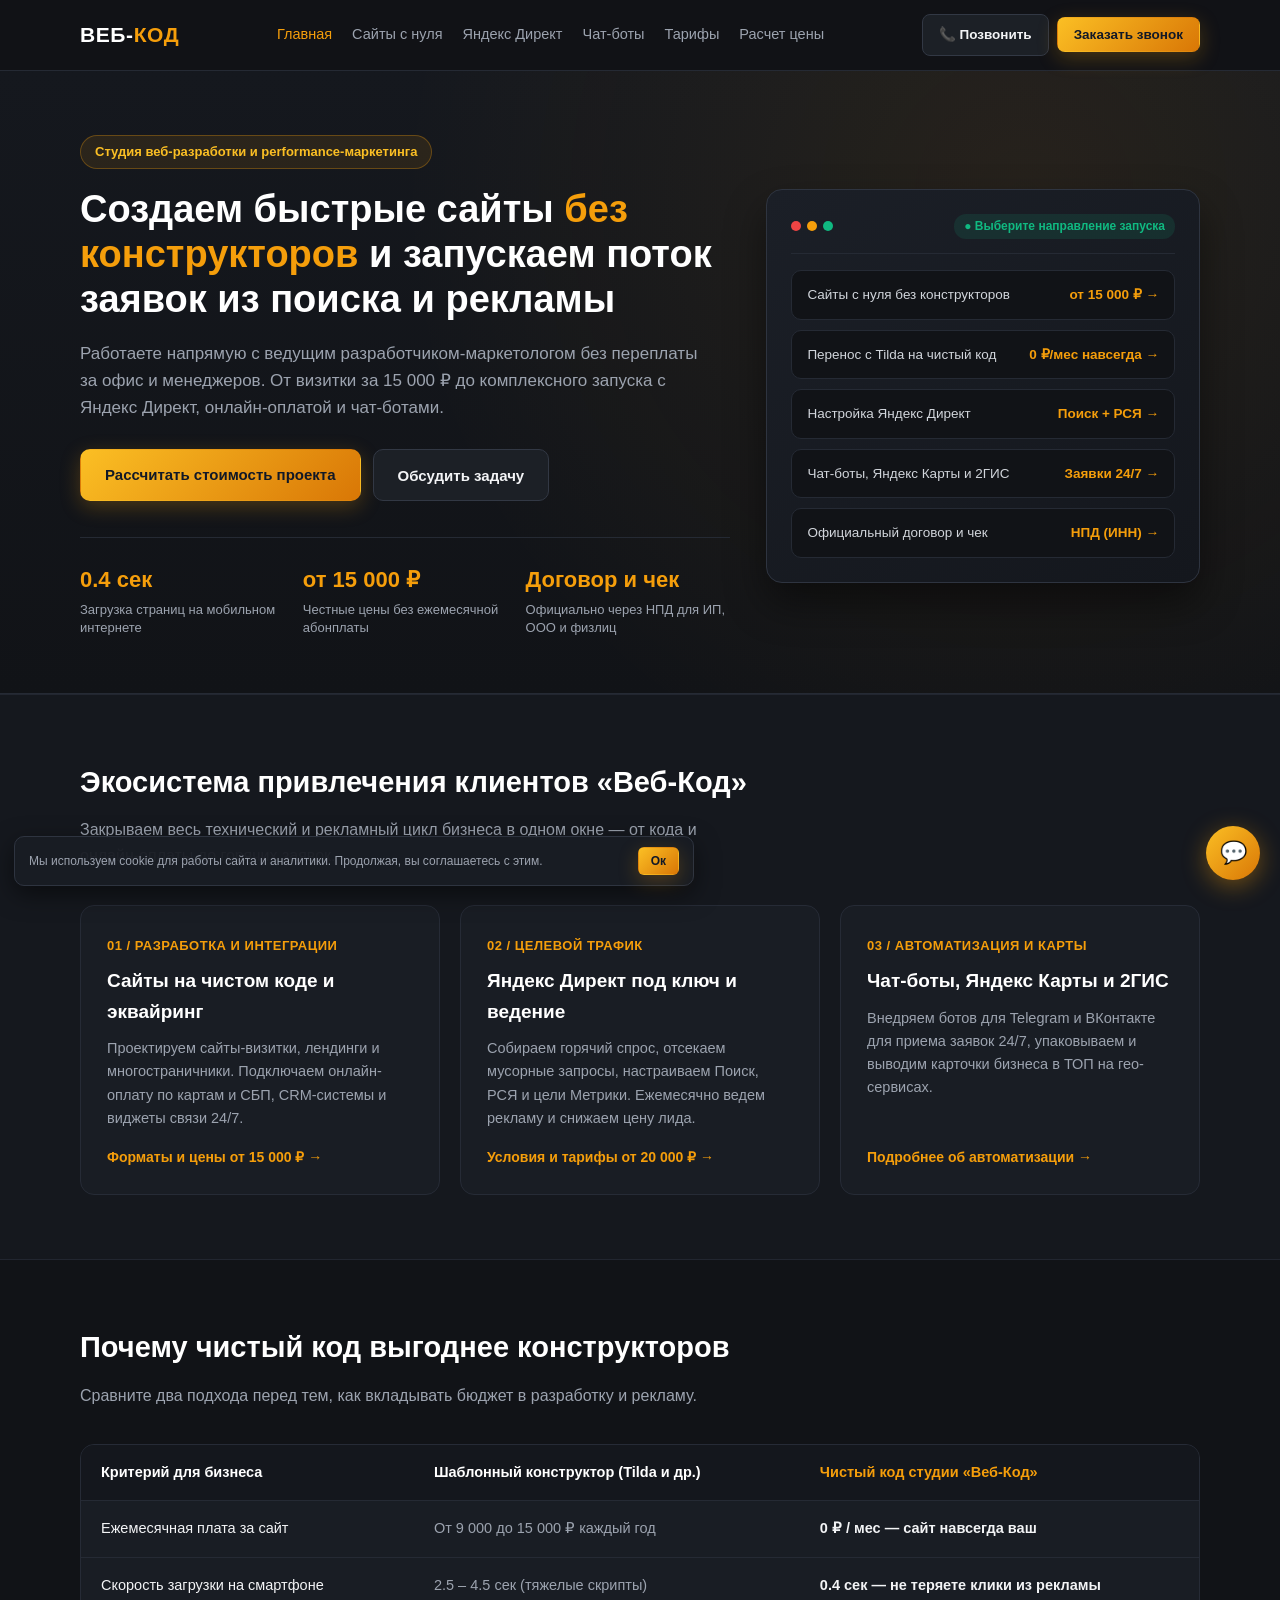
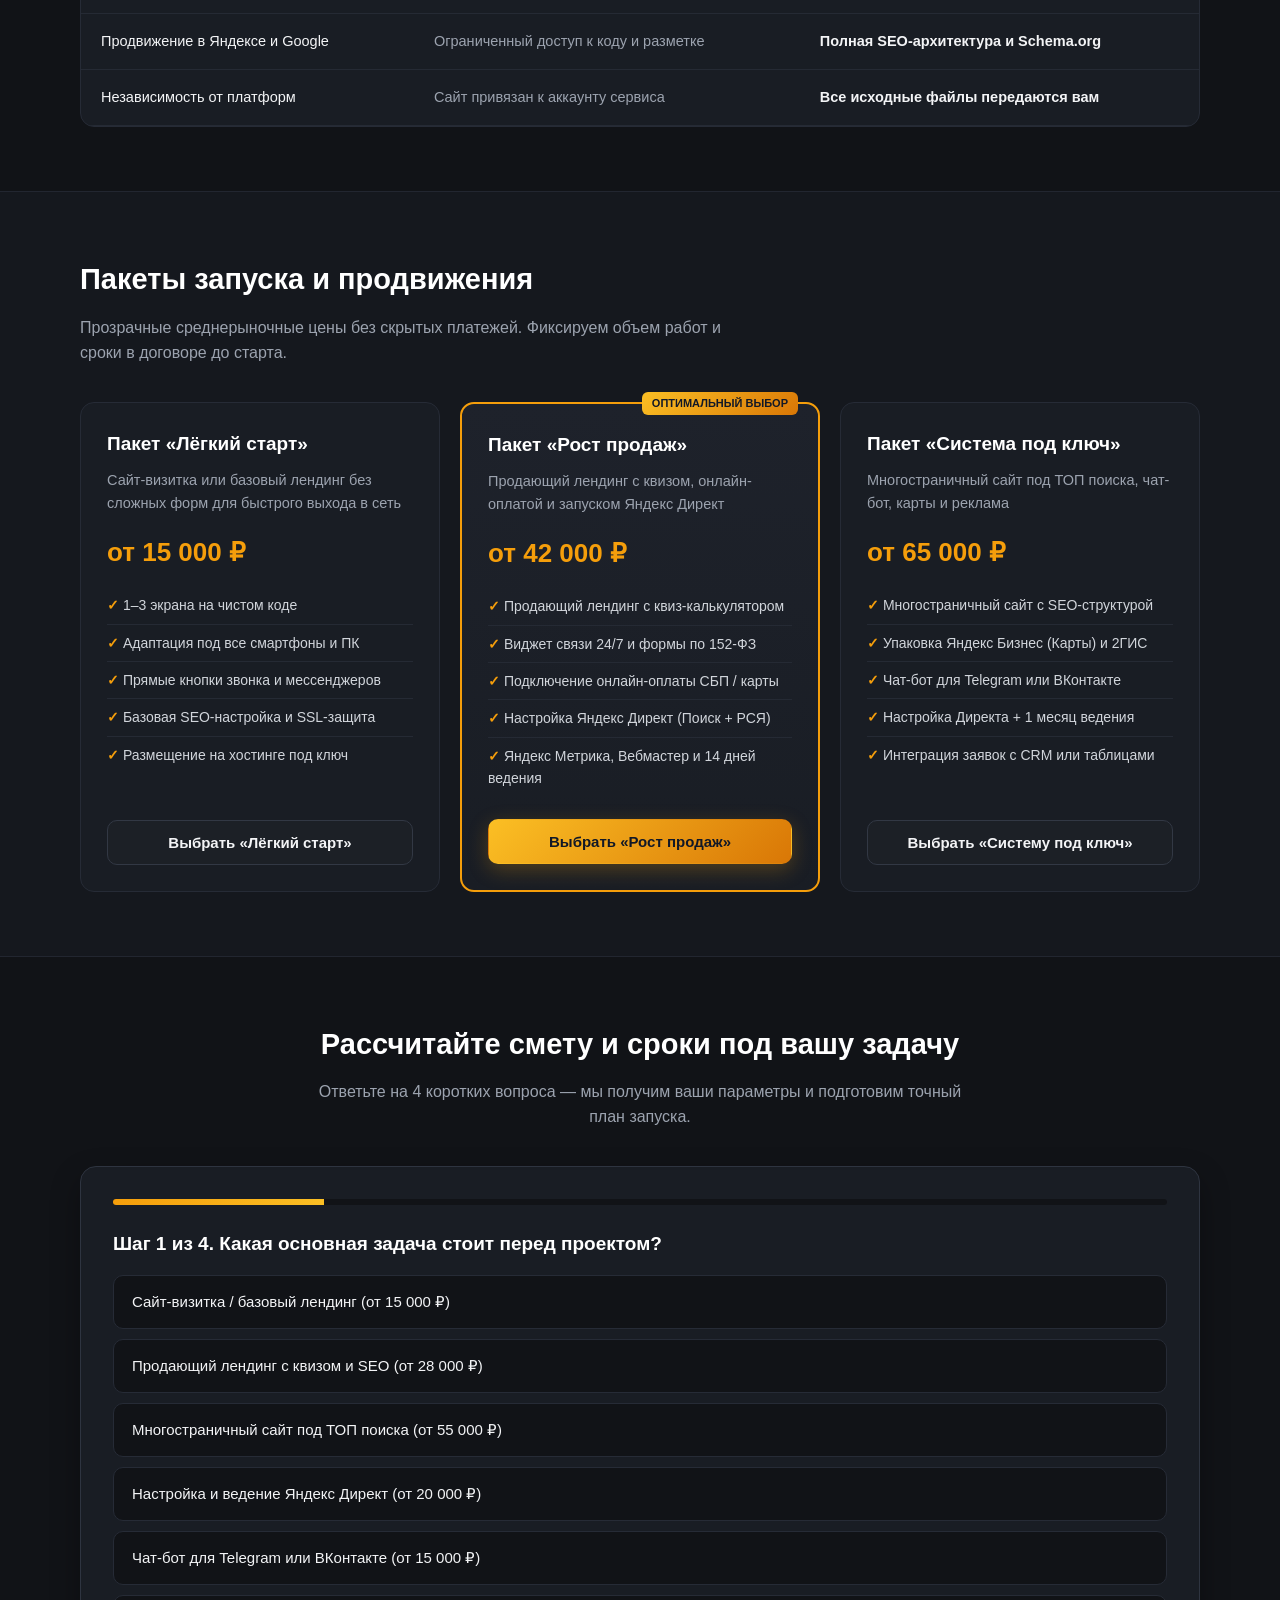
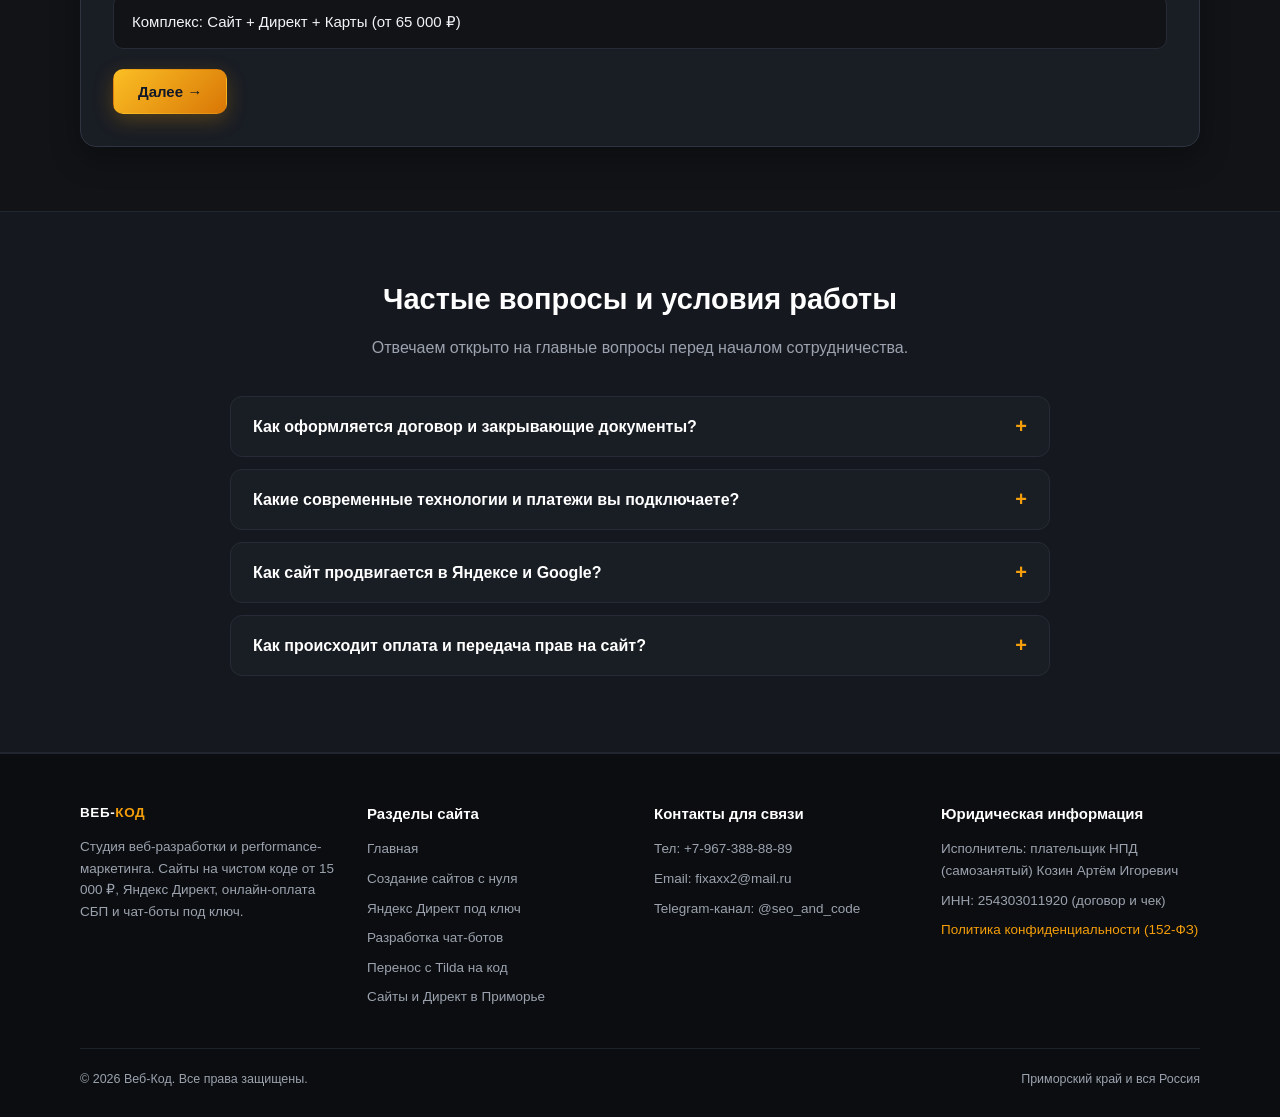
<file: index.html>
<!DOCTYPE html>
<html lang="ru">
<head>
    <meta charset="UTF-8">
    <meta name="viewport" content="width=device-width, initial-scale=1.0">
    <title>Веб‑Код — Создание сайтов с нуля от 15 000 ₽, Яндекс Директ, SEO и чат-боты под ключ</title>
    <meta name="description" content="Студия веб-разработки и performance-маркетинга «Веб‑Код». Быстрые сайты без конструкторов от 15 000 ₽, настройка и ведение Яндекс Директ, подключение онлайн-оплаты СБП, чат-боты. Приморский край и вся Россия.">
    <meta name="keywords" content="создание сайтов без конструкторов, сайт визитка от 15000, разработка лендинга, настройка Яндекс Директ, ведение рекламы, подключение онлайн оплаты СБП, разработка чат ботов, Веб-Код">
    <link rel="canonical" href="https://seo-and-code.ru">
    <link rel="stylesheet" href="css/style.css">
    <script type="application/ld+json">
    {
      "@context": "https://schema.org",
      "@type": "ProfessionalService",
      "name": "Веб‑Код",
      "url": "https://seo-and-code.ru",
      "telephone": "+7-967-388-88-89",
      "email": "fixaxx2@mail.ru",
      "priceRange": "15000-110000 RUB",
      "areaServed": ["Приморский край", "Россия"]
    }
    </script>
    <!-- Yandex.Metrika counter -->
    <script type="text/javascript">
        (function(m,e,t,r,i,k,a){
            m[i]=m[i]||function(){(m[i].a=m[i].a||[]).push(arguments)};
            m[i].l=1*new Date();
            for (var j = 0; j < document.scripts.length; j++) {if (document.scripts[j].src === r) { return; }}
            k=e.createElement(t),a=e.getElementsByTagName(t),k.async=1,k.src=r,a.parentNode.insertBefore(k,a)
        })(window, document, 'script', 'https://mc.yandex.ru' + '/metrika/tag.js?id=114677153', 'ym');

        ym(114677153, 'init', {ssr:true, webvisor:true, clickmap:true, ecommerce:"dataLayer", referrer: document.referrer, url: location.href, accurateTrackBounce:true, trackLinks:true});
    </script>
    <noscript><div><img src="https://yandex.ru" style="position:absolute; left:-9999px;" alt="" /></div></noscript>
    <!-- /Yandex.Metrika counter -->
</head>
<body>
    <header class="header">
        <div class="container header-inner">
            <a href="index.html" class="logo">ВЕБ‑<span>КОД</span></a>
            <nav class="nav">
                <a href="index.html" class="active">Главная</a>
                <a href="sites.html">Сайты с нуля</a>
                <a href="direct.html">Яндекс Директ</a>
                <a href="bots.html">Чат-боты</a>
                <a href="#tariffs">Тарифы</a>
                <a href="#quiz">Расчет цены</a>
            </nav>
<div class="header-contacts">
                <a href="tel:+79673888889" class="header-phone">+7-967-388-88-89</a>
                <button type="button" class="btn btn-gold btn-sm" onclick="openModal('Заявка с шапки сайта')">Заказать звонок</button>
                <button type="button" class="burger-btn" onclick="toggleMenu()" aria-label="Меню">☰</button>
            </div>
        </div>
        <div class="mobile-menu" id="mobileMenu">
            <a href="index.html" onclick="toggleMenu()">Главная</a>
            <a href="sites.html" onclick="toggleMenu()">Сайты с нуля</a>
            <a href="direct.html" onclick="toggleMenu()">Яндекс Директ</a>
            <a href="bots.html" onclick="toggleMenu()">Чат-боты</a>
            <a href="#tariffs" onclick="toggleMenu()">Тарифы</a>
            <a href="#quiz" onclick="toggleMenu()">Расчет стоимости</a>
            <a href="tel:+79673888889" style="color: #F59E0B; font-weight: bold;">Позвонить: +7-967-388-88-89</a>
        </div>
    </header>
    <section class="hero">
        <div class="container hero-grid">
            <div>
                <div class="hero-badge">Студия веб-разработки и performance-маркетинга</div>
                <h1>Создаем быстрые сайты <span>без конструкторов</span> и запускаем поток заявок из поиска и рекламы</h1>
                <p class="hero-lead">Работаете напрямую с ведущим разработчиком-маркетологом без переплаты за офис и менеджеров. От визитки за 15 000 ₽ до комплексного запуска с Яндекс Директ, онлайн-оплатой и чат-ботами.</p>
                <div class="hero-actions">
                    <a href="#quiz" class="btn btn-gold">Рассчитать стоимость проекта</a>
                    <button type="button" class="btn btn-dark" onclick="openModal('Консультация с главного экрана')">Обсудить задачу</button>
                </div>
                <div class="metrics-grid">
                    <div class="metric-card">
                        <strong>0.4 сек</strong>
                        <span>Загрузка страниц на мобильном интернете</span>
                    </div>
                    <div class="metric-card">
                        <strong>от 15 000 ₽</strong>
                        <span>Честные цены без ежемесячной абонплаты</span>
                    </div>
                    <div class="metric-card">
                        <strong>Договор и чек</strong>
                        <span>Официально через НПД для ИП, ООО и физлиц</span>
                    </div>
                </div>
            </div>
                        <div class="hero-showcase">
                <div class="showcase-top">
                    <div class="showcase-dots"><span></span><span></span><span></span></div>
                    <span class="showcase-status">● Выберите направление запуска</span>
                </div>
                <a href="sites.html" class="showcase-item showcase-link">
                    <span class="showcase-label">Сайты с нуля без конструкторов</span>
                    <span class="showcase-val">от 15 000 ₽ →</span>
                </a>
                <a href="tilda-to-code.html" class="showcase-item showcase-link">
                    <span class="showcase-label">Перенос с Tilda на чистый код</span>
                    <span class="showcase-val">0 ₽/мес навсегда →</span>
                </a>
                <a href="direct.html" class="showcase-item showcase-link">
                    <span class="showcase-label">Настройка Яндекс Директ</span>
                    <span class="showcase-val">Поиск + РСЯ →</span>
                </a>
                <a href="bots.html" class="showcase-item showcase-link">
                    <span class="showcase-label">Чат-боты, Яндекс Карты и 2ГИС</span>
                    <span class="showcase-val">Заявки 24/7 →</span>
                </a>
                               <a href="#faq" class="showcase-item showcase-link">
                    <span class="showcase-label">Официальный договор и чек</span>
                    <span class="showcase-val">НПД (ИНН) →</span>
                </a>
            </div>
        </div>
    </div>
</section>

    <section id="services" class="section section-alt">
        <div class="container">
            <h2 class="section-title">Экосистема привлечения клиентов «Веб‑Код»</h2>
            <p class="section-subtitle">Закрываем весь технический и рекламный цикл бизнеса в одном окне — от кода и онлайн-оплаты до горячих заявок.</p>
            <div class="grid-3">
                <div class="card">
                    <div>
                        <span class="card-num">01 / РАЗРАБОТКА И ИНТЕГРАЦИИ</span>
                        <h3>Сайты на чистом коде и эквайринг</h3>
                        <p>Проектируем сайты-визитки, лендинги и многостраничники. Подключаем онлайн-оплату по картам и СБП, CRM-системы и виджеты связи 24/7.</p>
                    </div>
                    <a href="sites.html" class="card-link">Форматы и цены от 15 000 ₽ →</a>
                </div>
                <div class="card">
                    <div>
                        <span class="card-num">02 / ЦЕЛЕВОЙ ТРАФИК</span>
                        <h3>Яндекс Директ под ключ и ведение</h3>
                        <p>Собираем горячий спрос, отсекаем мусорные запросы, настраиваем Поиск, РСЯ и цели Метрики. Ежемесячно ведем рекламу и снижаем цену лида.</p>
                    </div>
                    <a href="direct.html" class="card-link">Условия и тарифы от 20 000 ₽ →</a>
                </div>
                <div class="card">
                    <div>
                        <span class="card-num">03 / АВТОМАТИЗАЦИЯ И КАРТЫ</span>
                        <h3>Чат-боты, Яндекс Карты и 2ГИС</h3>
                        <p>Внедряем ботов для Telegram и ВКонтакте для приема заявок 24/7, упаковываем и выводим карточки бизнеса в ТОП на гео-сервисах.</p>
                    </div>
                    <a href="bots.html" class="card-link">Подробнее об автоматизации →</a>
                </div>
            </div>
        </div>
    </section>

    <section id="compare" class="section">
        <div class="container">
            <h2 class="section-title">Почему чистый код выгоднее конструкторов</h2>
            <p class="section-subtitle">Сравните два подхода перед тем, как вкладывать бюджет в разработку и рекламу.</p>
            <div class="compare-wrap">
                <table class="compare-table">
                    <thead>
                        <tr>
                            <th>Критерий для бизнеса</th>
                            <th>Шаблонный конструктор (Tilda и др.)</th>
                            <th class="highlight-col">Чистый код студии «Веб‑Код»</th>
                        </tr>
                    </thead>
                    <tbody>
                        <tr>
                            <td>Ежемесячная плата за сайт</td>
                            <td class="bad-val">От 9 000 до 15 000 ₽ каждый год</td>
                            <td class="good-val">0 ₽ / мес — сайт навсегда ваш</td>
                        </tr>
                        <tr>
                            <td>Скорость загрузки на смартфоне</td>
                            <td class="bad-val">2.5 – 4.5 сек (тяжелые скрипты)</td>
                            <td class="good-val">0.4 сек — не теряете клики из рекламы</td>
                        </tr>
                        <tr>
                            <td>Продвижение в Яндексе и Google</td>
                            <td class="bad-val">Ограниченный доступ к коду и разметке</td>
                            <td class="good-val">Полная SEO-архитектура и Schema.org</td>
                        </tr>
                        <tr>
                            <td>Независимость от платформ</td>
                            <td class="bad-val">Сайт привязан к аккаунту сервиса</td>
                            <td class="good-val">Все исходные файлы передаются вам</td>
                        </tr>
                    </tbody>
                </table>
            </div>
        </div>
    </section>
    <section id="tariffs" class="section section-alt">
        <div class="container">
            <h2 class="section-title">Пакеты запуска и продвижения</h2>
            <p class="section-subtitle">Прозрачные среднерыночные цены без скрытых платежей. Фиксируем объем работ и сроки в договоре до старта.</p>
            <div class="grid-3">
                <div class="card">
                    <div>
                        <h3>Пакет «Лёгкий старт»</h3>
                        <p>Сайт-визитка или базовый лендинг без сложных форм для быстрого выхода в сеть</p>
                        <div class="price">от 15 000 ₽</div>
                        <ul class="check-list">
                            <li>1–3 экрана на чистом коде</li>
                            <li>Адаптация под все смартфоны и ПК</li>
                            <li>Прямые кнопки звонка и мессенджеров</li>
                            <li>Базовая SEO-настройка и SSL-защита</li>
                            <li>Размещение на хостинге под ключ</li>
                        </ul>
                    </div>
                    <button type="button" class="btn btn-dark btn-full" onclick="openModal('Заказ: Пакет Лёгкий старт (от 15 000 ₽)')">Выбрать «Лёгкий старт»</button>
                </div>

                <div class="card tariff-featured">
                    <div class="tariff-tag">Оптимальный выбор</div>
                    <div>
                        <h3>Пакет «Рост продаж»</h3>
                        <p>Продающий лендинг с квизом, онлайн-оплатой и запуском Яндекс Директ</p>
                        <div class="price">от 42 000 ₽</div>
                        <ul class="check-list">
                            <li>Продающий лендинг с квиз-калькулятором</li>
                            <li>Виджет связи 24/7 и формы по 152-ФЗ</li>
                            <li>Подключение онлайн-оплаты СБП / карты</li>
                            <li>Настройка Яндекс Директ (Поиск + РСЯ)</li>
                            <li>Яндекс Метрика, Вебмастер и 14 дней ведения</li>
                        </ul>
                    </div>
                    <button type="button" class="btn btn-gold btn-full" onclick="openModal('Заказ: Пакет Рост продаж (от 42 000 ₽)')">Выбрать «Рост продаж»</button>
                </div>

                <div class="card">
                    <div>
                        <h3>Пакет «Система под ключ»</h3>
                        <p>Многостраничный сайт под ТОП поиска, чат-бот, карты и реклама</p>
                        <div class="price">от 65 000 ₽</div>
                        <ul class="check-list">
                            <li>Многостраничный сайт с SEO-структурой</li>
                            <li>Упаковка Яндекс Бизнес (Карты) и 2ГИС</li>
                            <li>Чат-бот для Telegram или ВКонтакте</li>
                            <li>Настройка Директа + 1 месяц ведения</li>
                            <li>Интеграция заявок с CRM или таблицами</li>
                        </ul>
                    </div>
                    <button type="button" class="btn btn-dark btn-full" onclick="openModal('Заказ: Пакет Система под ключ (от 65 000 ₽)')">Выбрать «Систему под ключ»</button>
                </div>
            </div>
        </div>
    </section>

    <section id="quiz" class="section">
        <div class="container">
            <h2 class="section-title" style="text-align: center;">Рассчитайте смету и сроки под вашу задачу</h2>
            <p class="section-subtitle" style="text-align: center; margin-left: auto; margin-right: auto;">Ответьте на 4 коротких вопроса — мы получим ваши параметры и подготовим точный план запуска.</p>
            <div class="quiz-box">
                <div class="quiz-progress-track">
                    <div class="quiz-progress-fill" id="quizProgress"></div>
                </div>
                <div id="quizContent"></div>
            </div>
        </div>
    </section>

    <section id="faq" class="section section-alt">
        <div class="container">
            <h2 class="section-title" style="text-align: center;">Частые вопросы и условия работы</h2>
            <p class="section-subtitle" style="text-align: center; margin-left: auto; margin-right: auto;">Отвечаем открыто на главные вопросы перед началом сотрудничества.</p>
            <div class="faq-list">
                <div class="faq-item">
                    <button type="button" class="faq-question" onclick="toggleFaq(this)">
                        Как оформляется договор и закрывающие документы? <span>+</span>
                    </button>
                    <div class="faq-answer">
                        Вы работаете напрямую с ведущим специалистом студии без наценки за офис и посредников. Оформляем официальный договор от плательщика НПД (самозанятого) Козина Артёма Игоревича (ИНН 254303011920). После оплаты вы получаете официальный электронный чек из приложения «Мой налог», который полностью подходит для бухгалтерии ООО, ИП и физлиц.
                    </div>
                </div>
                <div class="faq-item">
                    <button type="button" class="faq-question" onclick="toggleFaq(this)">
                        Какие современные технологии и платежи вы подключаете? <span>+</span>
                    </button>
                    <div class="faq-answer">
                        Подключаем онлайн-оплату по картам РФ и через СБП (ЮKassa, Т-Банк Касса, Robokassa, Продамус) с автоматической фискализацией чеков по 54-ФЗ. Также интегрируем формы с Битрикс24 и amoCRM, устанавливаем онлайн-чаты и виджеты связи 24/7, стабильно работающие в России без VPN.
                    </div>
                </div>
                <div class="faq-item">
                    <button type="button" class="faq-question" onclick="toggleFaq(this)">
                        Как сайт продвигается в Яндексе и Google? <span>+</span>
                    </button>
                    <div class="faq-answer">
                        Мы изначально проектируем чистый код без лишних скриптов, прописываем семантические заголовки H1–H3, мета-теги, файлы sitemap.xml и robots.txt, внедряем микроразметку Schema.org и подключаем Яндекс Вебмастер с региональной привязкой (Приморский край или вся Россия).
                    </div>
                </div>
                <div class="faq-item">
                    <button type="button" class="faq-question" onclick="toggleFaq(this)">
                        Как происходит оплата и передача прав на сайт? <span>+</span>
                    </button>
                    <div class="faq-answer">
                        Работаем поэтапно: 50% предоплата перед стартом и 50% после демонстрации готового проекта. После завершения работ все исходные файлы, домен и доступы полностью передаются вам — вы не зависите от платных подписок на конструкторы.
                    </div>
                </div>
            </div>
        </div>
    </section>
    <footer class="footer">
        <div class="container">
            <div class="footer-grid">
                <div>
                    <a href="index.html" class="logo" style="margin-bottom: 12px;">ВЕБ‑<span>КОД</span></a>
                    <p>Студия веб-разработки и performance-маркетинга. Сайты на чистом коде от 15 000 ₽, Яндекс Директ, онлайн-оплата СБП и чат-боты под ключ.</p>
                </div>
                <div>
                    <h4>Разделы сайта</h4>
                    <a href="index.html">Главная</a>
                    <a href="sites.html">Создание сайтов с нуля</a>
                    <a href="direct.html">Яндекс Директ под ключ</a>
                    <a href="bots.html">Разработка чат-ботов</a>
                    <a href="tilda-to-code.html">Перенос с Tilda на код</a>
                    <a href="primorye.html">Сайты и Директ в Приморье</a>
                </div>
                <div>
                    <h4>Контакты для связи</h4>
                    <a href="tel:+79673888889">Тел: +7-967-388-88-89</a>
                    <a href="mailto:fixaxx2@mail.ru">Email: fixaxx2@mail.ru</a>
                    <a href="https://t.me" target="_blank" rel="noopener">Telegram-канал: @seo_and_code</a>
                </div>
                <div>
                    <h4>Юридическая информация</h4>
                    <p>Исполнитель: плательщик НПД (самозанятый) Козин Артём Игоревич</p>
                    <p>ИНН: 254303011920 (договор и чек)</p>
                    <a href="privacy.html" style="color: #F59E0B;">Политика конфиденциальности (152-ФЗ)</a>
                </div>
            </div>
            <div class="footer-bottom">
                <span>© 2026 Веб‑Код. Все права защищены.</span>
                <span>Приморский край и вся Россия</span>
            </div>
        </div>
    </footer>

    <div class="chat-widget">
        <div class="chat-widget-menu" id="chatWidgetMenu">
            <div class="chat-widget-title">Связь 24/7 (работает в РФ)</div>
            <button type="button" class="chat-widget-link" onclick="openModal('Быстрая заявка с виджета')">⚡ Оставить заявку онлайн</button>
            <a href="tel:+79673888889" class="chat-widget-link">📞 Позвонить: +7-967-388-88-89</a>
            <a href="mailto:fixaxx2@mail.ru" class="chat-widget-link">✉️ Написать на Email</a>
        </div>
        <button type="button" class="chat-widget-btn" onclick="toggleChatWidget()" aria-label="Связаться с нами">💬</button>
    </div>

    <div class="modal" id="leadModal">
        <div class="modal-box">
            <h3 id="modalTitle" style="font-size: 20px; margin-bottom: 6px; color: #FFFFFF;">Обсудить проект</h3>
            <p style="color: #9CA3AF; font-size: 13.5px; margin-bottom: 16px;">Оставьте контакты — подготовим расчет и ответим выбранным способом.</p>
            <form onsubmit="submitLead(event)">
                <input type="text" class="input" placeholder="Ваше имя" required>
                <input type="tel" class="input" placeholder="Телефон или ник в мессенджере" required>
                <select class="select" required>
                    <option value="" disabled selected>Как с вами удобнее связаться?</option>
                    <option value="Позвонить по телефону">Позвонить по телефону</option>
                    <option value="Написать ВКонтакте">Написать ВКонтакте</option>
                    <option value="Написать в Telegram">Написать в Telegram</option>
                    <option value="Отправить расчет на Email">Отправить расчет на Email</option>
                </select>
                <label class="consent-label">
                    <input type="checkbox" required>
                    <span>Я даю согласие на обработку персональных данных в соответствии с 152-ФЗ и <a href="privacy.html">Политикой конфиденциальности</a>.</span>
                </label>
                <button type="submit" class="btn btn-gold btn-full" style="margin-bottom: 8px;">Отправить заявку</button>
                <button type="button" class="btn btn-dark btn-full" onclick="closeModal()">Закрыть</button>
            </form>
        </div>
    </div>

    <div class="cookie-bar" id="cookieBar">
        <p>Мы используем cookie для работы сайта и аналитики. Продолжая, вы соглашаетесь с этим.</p>
        <button type="button" class="btn btn-gold btn-cookie" onclick="acceptCookies()">Ок</button>
    </div>

    <script src="js/script.js"></script>
</body>
</html>
</file>
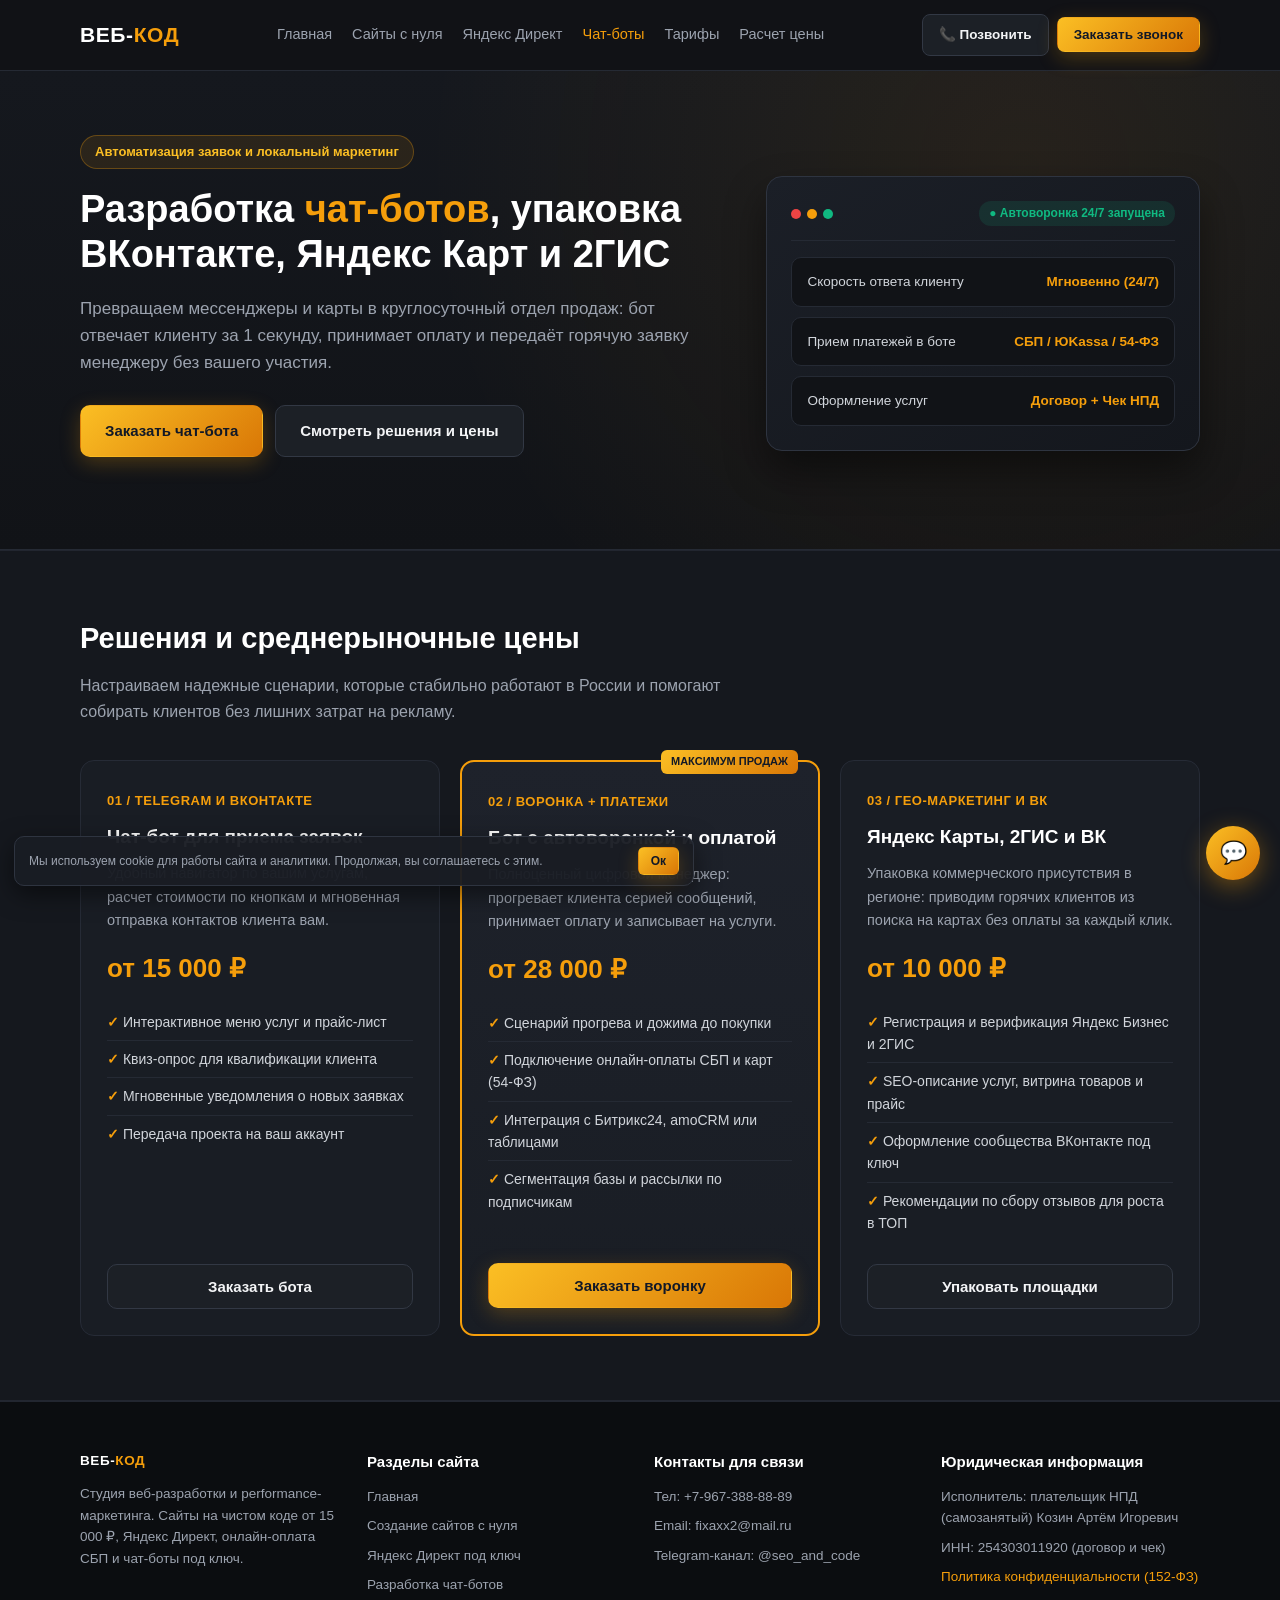
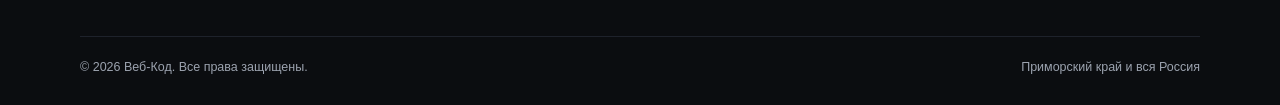
<file: bots.html>
<!DOCTYPE html>
<html lang="ru">
<head>
    <meta charset="UTF-8">
    <meta name="viewport" content="width=device-width, initial-scale=1.0">
    <title>Разработка чат-ботов от 15 000 ₽ и упаковка Яндекс Карт / 2ГИС — Веб‑Код</title>
    <meta name="description" content="Создание чат-ботов для Telegram и ВКонтакте от 15 000 ₽ с приемом оплаты СБП и интеграцией CRM. Упаковка и вывод в ТОП на Яндекс Картах и 2ГИС от 10 000 ₽. Приморский край и РФ.">
    <link rel="stylesheet" href="css/style.css">
</head>
<body>
    <header class="header">
        <div class="container header-inner">
            <a href="index.html" class="logo">ВЕБ‑<span>КОД</span></a>
            <nav class="nav">
                <a href="index.html">Главная</a>
                <a href="sites.html">Сайты с нуля</a>
                <a href="direct.html">Яндекс Директ</a>
                <a href="bots.html" class="active">Чат-боты</a>
                <a href="index.html#tariffs">Тарифы</a>
                <a href="index.html#quiz">Расчет цены</a>
            </nav>
            <div class="header-contacts">
                <a href="tel:+79673888889" class="header-phone">+7-967-388-88-89</a>
                <button type="button" class="btn btn-gold btn-sm" onclick="openModal('Заявка на чат-бота или карты')">Заказать звонок</button>
                <button type="button" class="burger-btn" onclick="toggleMenu()" aria-label="Меню">☰</button>
            </div>
        </div>
        <div class="mobile-menu" id="mobileMenu">
            <a href="index.html" onclick="toggleMenu()">Главная</a>
            <a href="sites.html" onclick="toggleMenu()">Сайты с нуля</a>
            <a href="direct.html" onclick="toggleMenu()">Яндекс Директ</a>
            <a href="bots.html" onclick="toggleMenu()">Чат-боты</a>
            <a href="index.html#quiz" onclick="toggleMenu()">Расчет стоимости</a>
            <a href="tel:+79673888889" style="color: #F59E0B; font-weight: bold;">Позвонить: +7-967-388-88-89</a>
        </div>
    </header>

    <section class="hero">
        <div class="container hero-grid">
            <div>
                <div class="hero-badge">Автоматизация заявок и локальный маркетинг</div>
                <h1>Разработка <span>чат-ботов</span>, упаковка ВКонтакте, Яндекс Карт и 2ГИС</h1>
                <p class="hero-lead">Превращаем мессенджеры и карты в круглосуточный отдел продаж: бот отвечает клиенту за 1 секунду, принимает оплату и передаёт горячую заявку менеджеру без вашего участия.</p>
                <div class="hero-actions">
                    <button type="button" class="btn btn-gold" onclick="openModal('Обсудить разработку чат-бота')">Заказать чат-бота</button>
                    <a href="#bots-prices" class="btn btn-dark">Смотреть решения и цены</a>
                </div>
            </div>
            <div class="hero-showcase">
                <div class="showcase-top">
                    <div class="showcase-dots"><span></span><span></span><span></span></div>
                    <span class="showcase-status">● Автоворонка 24/7 запущена</span>
                </div>
                <div class="showcase-item">
                    <span class="showcase-label">Скорость ответа клиенту</span>
                    <span class="showcase-val">Мгновенно (24/7)</span>
                </div>
                <div class="showcase-item">
                    <span class="showcase-label">Прием платежей в боте</span>
                    <span class="showcase-val">СБП / ЮKassa / 54-ФЗ</span>
                </div>
                <div class="showcase-item">
                    <span class="showcase-label">Оформление услуг</span>
                    <span class="showcase-val">Договор + Чек НПД</span>
                </div>
            </div>
        </div>
    </section>

    <section id="bots-prices" class="section section-alt">
        <div class="container">
            <h2 class="section-title">Решения и среднерыночные цены</h2>
            <p class="section-subtitle">Настраиваем надежные сценарии, которые стабильно работают в России и помогают собирать клиентов без лишних затрат на рекламу.</p>
            <div class="grid-3">
                <div class="card">
                    <div>
                        <span class="card-num">01 / TELEGRAM И ВКОНТАКТЕ</span>
                        <h3>Чат-бот для приема заявок</h3>
                        <p>Удобный навигатор по вашим услугам, расчет стоимости по кнопкам и мгновенная отправка контактов клиента вам.</p>
                        <div class="price">от 15 000 ₽</div>
                        <ul class="check-list">
                            <li>Интерактивное меню услуг и прайс-лист</li>
                            <li>Квиз-опрос для квалификации клиента</li>
                            <li>Мгновенные уведомления о новых заявках</li>
                            <li>Передача проекта на ваш аккаунт</li>
                        </ul>
                    </div>
                    <button type="button" class="btn btn-dark btn-full" onclick="openModal('Заказ: Чат-бот для заявок (от 15 000 ₽)')">Заказать бота</button>
                </div>

                <div class="card tariff-featured">
                    <div class="tariff-tag">Максимум продаж</div>
                    <div>
                        <span class="card-num">02 / ВОРОНКА + ПЛАТЕЖИ</span>
                        <h3>Бот с автоворонкой и оплатой</h3>
                        <p>Полноценный цифровой менеджер: прогревает клиента серией сообщений, принимает оплату и записывает на услуги.</p>
                        <div class="price">от 28 000 ₽</div>
                        <ul class="check-list">
                            <li>Сценарий прогрева и дожима до покупки</li>
                            <li>Подключение онлайн-оплаты СБП и карт (54-ФЗ)</li>
                            <li>Интеграция с Битрикс24, amoCRM или таблицами</li>
                            <li>Сегментация базы и рассылки по подписчикам</li>
                        </ul>
                    </div>
                    <button type="button" class="btn btn-gold btn-full" onclick="openModal('Заказ: Бот с автоворонкой и оплатой (от 28 000 ₽)')">Заказать воронку</button>
                </div>

                <div class="card">
                    <div>
                        <span class="card-num">03 / ГЕО-МАРКЕТИНГ И ВК</span>
                        <h3>Яндекс Карты, 2ГИС и ВК</h3>
                        <p>Упаковка коммерческого присутствия в регионе: приводим горячих клиентов из поиска на картах без оплаты за каждый клик.</p>
                        <div class="price">от 10 000 ₽</div>
                        <ul class="check-list">
                            <li>Регистрация и верификация Яндекс Бизнес и 2ГИС</li>
                            <li>SEO-описание услуг, витрина товаров и прайс</li>
                            <li>Оформление сообщества ВКонтакте под ключ</li>
                            <li>Рекомендации по сбору отзывов для роста в ТОП</li>
                        </ul>
                    </div>
                    <button type="button" class="btn btn-dark btn-full" onclick="openModal('Заказ: Упаковка Яндекс Карт, 2ГИС и ВК (от 10 000 ₽)')">Упаковать площадки</button>
                </div>
            </div>
        </div>
    </section>
    <footer class="footer">
        <div class="container">
            <div class="footer-grid">
                <div>
                    <a href="index.html" class="logo" style="margin-bottom: 12px;">ВЕБ‑<span>КОД</span></a>
                    <p>Студия веб-разработки и performance-маркетинга. Сайты на чистом коде от 15 000 ₽, Яндекс Директ, онлайн-оплата СБП и чат-боты под ключ.</p>
                </div>
                <div>
                    <h4>Разделы сайта</h4>
                    <a href="index.html">Главная</a>
                    <a href="sites.html">Создание сайтов с нуля</a>
                    <a href="direct.html">Яндекс Директ под ключ</a>
                    <a href="bots.html">Разработка чат-ботов</a>
                </div>
                <div>
                    <h4>Контакты для связи</h4>
                    <a href="tel:+79673888889">Тел: +7-967-388-88-89</a>
                    <a href="mailto:fixaxx2@mail.ru">Email: fixaxx2@mail.ru</a>
                    <a href="https://t.me" target="_blank" rel="noopener">Telegram-канал: @seo_and_code</a>
                </div>
                <div>
                    <h4>Юридическая информация</h4>
                    <p>Исполнитель: плательщик НПД (самозанятый) Козин Артём Игоревич</p>
                    <p>ИНН: 254303011920 (договор и чек)</p>
                    <a href="privacy.html" style="color: #F59E0B;">Политика конфиденциальности (152-ФЗ)</a>
                </div>
            </div>
            <div class="footer-bottom">
                <span>© 2026 Веб‑Код. Все права защищены.</span>
                <span>Приморский край и вся Россия</span>
            </div>
        </div>
    </footer>

    <div class="chat-widget">
        <div class="chat-widget-menu" id="chatWidgetMenu">
            <div class="chat-widget-title">Связь 24/7 (работает в РФ)</div>
            <button type="button" class="chat-widget-link" onclick="openModal('Быстрая заявка с виджета')">⚡ Оставить заявку онлайн</button>
            <a href="tel:+79673888889" class="chat-widget-link">📞 Позвонить: +7-967-388-88-89</a>
            <a href="mailto:fixaxx2@mail.ru" class="chat-widget-link">✉️ Написать на Email</a>
        </div>
        <button type="button" class="chat-widget-btn" onclick="toggleChatWidget()" aria-label="Связаться с нами">💬</button>
    </div>

    <div class="modal" id="leadModal">
        <div class="modal-box">
            <h3 id="modalTitle" style="font-size: 20px; margin-bottom: 6px; color: #FFFFFF;">Обсудить проект</h3>
            <p style="color: #9CA3AF; font-size: 13.5px; margin-bottom: 16px;">Оставьте контакты — подготовим расчет и ответим выбранным способом.</p>
            <form onsubmit="submitLead(event)">
                <input type="text" class="input" placeholder="Ваше имя" required>
                <input type="tel" class="input" placeholder="Телефон или ник в мессенджере" required>
                <select class="select" required>
                    <option value="" disabled selected>Как с вами удобнее связаться?</option>
                    <option value="Позвонить по телефону">Позвонить по телефону</option>
                    <option value="Написать ВКонтакте">Написать ВКонтакте</option>
                    <option value="Написать в Telegram">Написать в Telegram</option>
                    <option value="Отправить расчет на Email">Отправить расчет на Email</option>
                </select>
                <label class="consent-label">
                    <input type="checkbox" required>
                    <span>Я даю согласие на обработку персональных данных в соответствии с 152-ФЗ и <a href="privacy.html">Политикой конфиденциальности</a>.</span>
                </label>
                <button type="submit" class="btn btn-gold btn-full" style="margin-bottom: 8px;">Отправить заявку</button>
                <button type="button" class="btn btn-dark btn-full" onclick="closeModal()">Закрыть</button>
            </form>
        </div>
    </div>

    <div class="cookie-bar" id="cookieBar">
        <p>Мы используем cookie для работы сайта и аналитики. Продолжая, вы соглашаетесь с этим.</p>
        <button type="button" class="btn btn-gold btn-cookie" onclick="acceptCookies()">Ок</button>
    </div>

    <script src="js/script.js"></script>
</body>
</html>
</file>
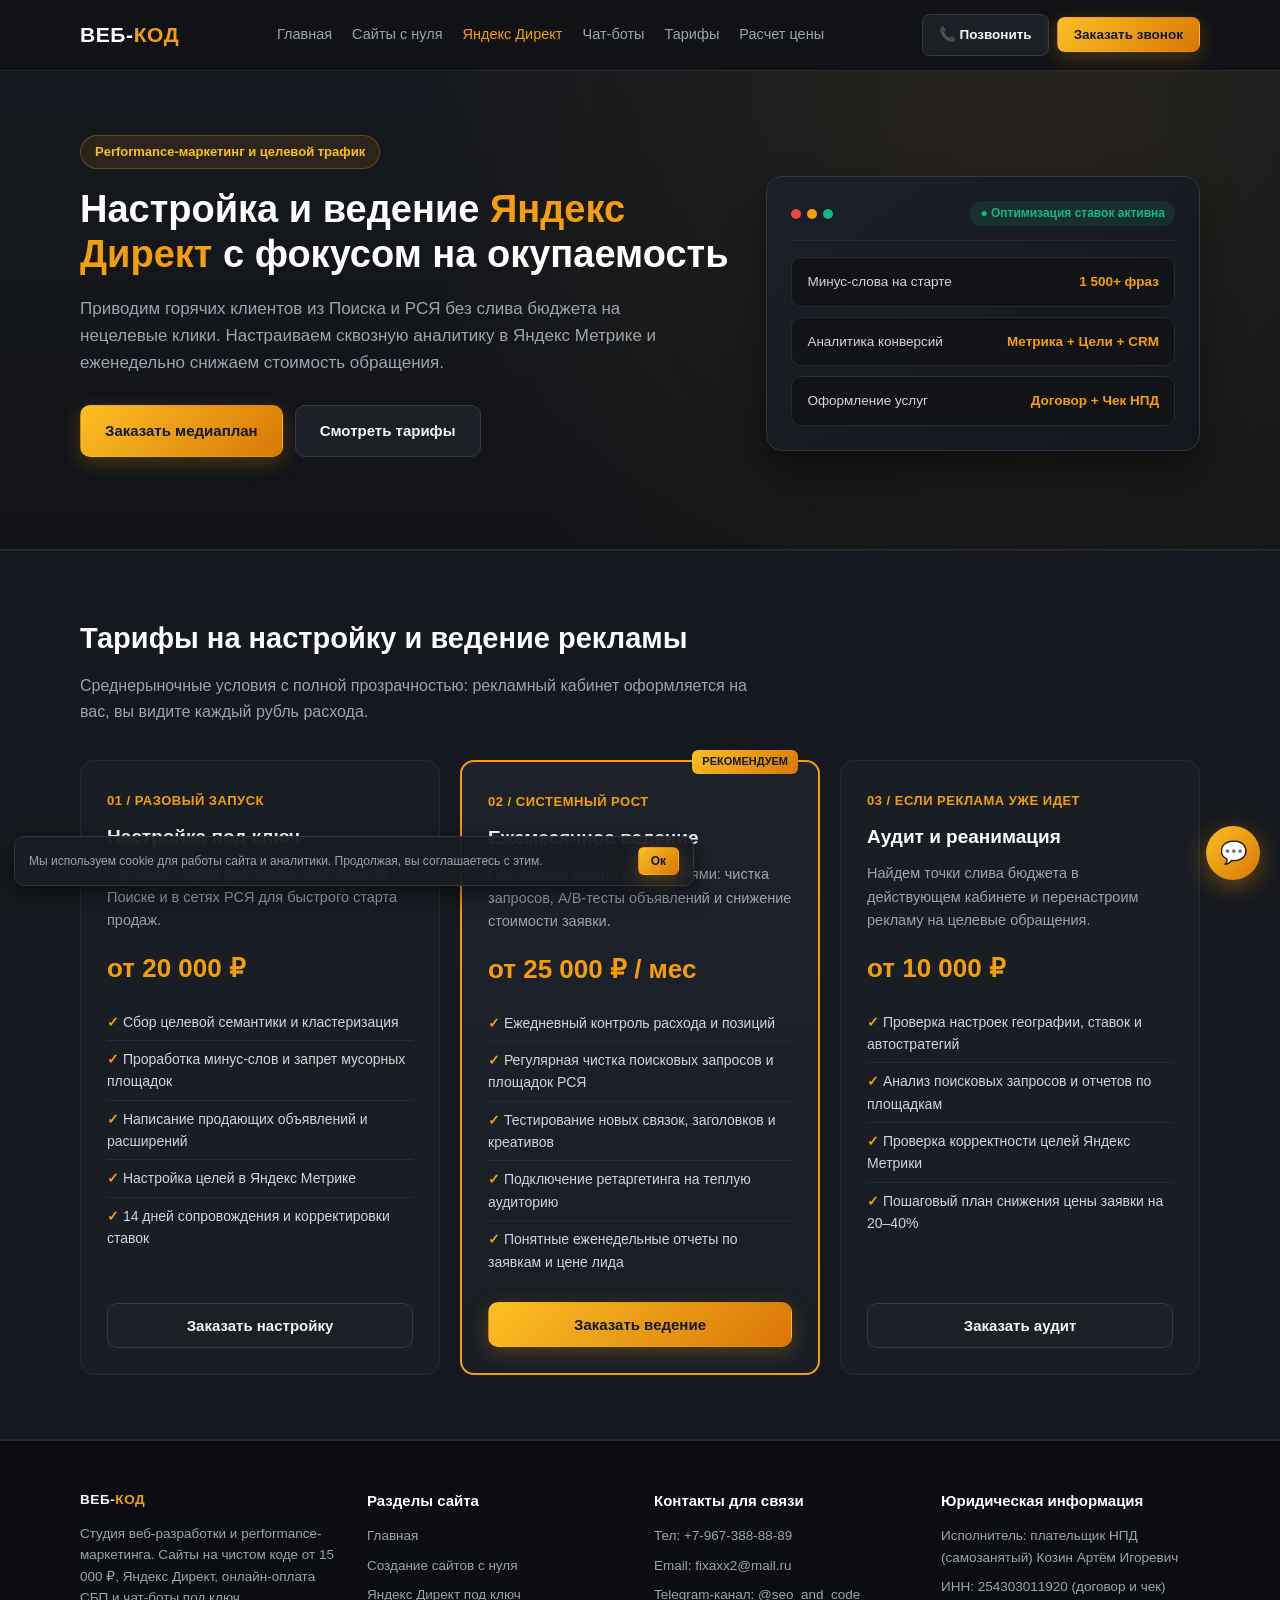
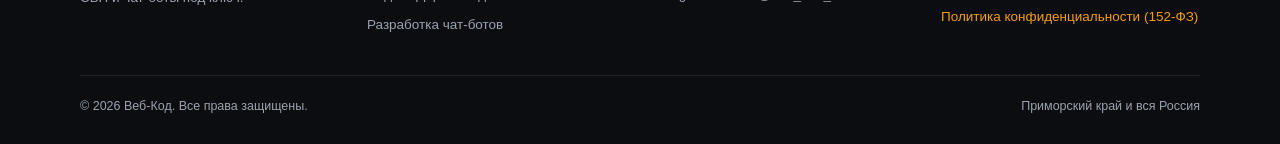
<file: direct.html>
<!DOCTYPE html>
<html lang="ru">
<head>
    <meta charset="UTF-8">
    <meta name="viewport" content="width=device-width, initial-scale=1.0">
    <title>Настройка и ведение Яндекс Директ под ключ от 20 000 ₽ — Веб‑Код</title>
    <meta name="description" content="Профессиональная настройка Яндекс Директ (Поиск + РСЯ) от 20 000 ₽ и ежемесячное ведение от 25 000 ₽. Глубокая минусация, настройка целей Яндекс Метрики, снижение цены заявки. Приморский край и РФ.">
    <link rel="stylesheet" href="css/style.css">
</head>
<body>
    <header class="header">
        <div class="container header-inner">
            <a href="index.html" class="logo">ВЕБ‑<span>КОД</span></a>
            <nav class="nav">
                <a href="index.html">Главная</a>
                <a href="sites.html">Сайты с нуля</a>
                <a href="direct.html" class="active">Яндекс Директ</a>
                <a href="bots.html">Чат-боты</a>
                <a href="index.html#tariffs">Тарифы</a>
                <a href="index.html#quiz">Расчет цены</a>
            </nav>
            <div class="header-contacts">
                <a href="tel:+79673888889" class="header-phone">+7-967-388-88-89</a>
                <button type="button" class="btn btn-gold btn-sm" onclick="openModal('Заявка на Яндекс Директ')">Заказать звонок</button>
                <button type="button" class="burger-btn" onclick="toggleMenu()" aria-label="Меню">☰</button>
            </div>
        </div>
        <div class="mobile-menu" id="mobileMenu">
            <a href="index.html" onclick="toggleMenu()">Главная</a>
            <a href="sites.html" onclick="toggleMenu()">Сайты с нуля</a>
            <a href="direct.html" onclick="toggleMenu()">Яндекс Директ</a>
            <a href="bots.html" onclick="toggleMenu()">Чат-боты</a>
            <a href="index.html#quiz" onclick="toggleMenu()">Расчет стоимости</a>
            <a href="tel:+79673888889" style="color: #F59E0B; font-weight: bold;">Позвонить: +7-967-388-88-89</a>
        </div>
    </header>

    <section class="hero">
        <div class="container hero-grid">
            <div>
                <div class="hero-badge">Performance-маркетинг и целевой трафик</div>
                <h1>Настройка и ведение <span>Яндекс Директ</span> с фокусом на окупаемость</h1>
                <p class="hero-lead">Приводим горячих клиентов из Поиска и РСЯ без слива бюджета на нецелевые клики. Настраиваем сквозную аналитику в Яндекс Метрике и еженедельно снижаем стоимость обращения.</p>
                <div class="hero-actions">
                    <button type="button" class="btn btn-gold" onclick="openModal('Расчет медиаплана Яндекс Директ')">Заказать медиаплан</button>
                    <a href="#direct-prices" class="btn btn-dark">Смотреть тарифы</a>
                </div>
            </div>
            <div class="hero-showcase">
                <div class="showcase-top">
                    <div class="showcase-dots"><span></span><span></span><span></span></div>
                    <span class="showcase-status">● Оптимизация ставок активна</span>
                </div>
                <div class="showcase-item">
                    <span class="showcase-label">Минус-слова на старте</span>
                    <span class="showcase-val">1 500+ фраз</span>
                </div>
                <div class="showcase-item">
                    <span class="showcase-label">Аналитика конверсий</span>
                    <span class="showcase-val">Метрика + Цели + CRM</span>
                </div>
                <div class="showcase-item">
                    <span class="showcase-label">Оформление услуг</span>
                    <span class="showcase-val">Договор + Чек НПД</span>
                </div>
            </div>
        </div>
    </section>

    <section id="direct-prices" class="section section-alt">
        <div class="container">
            <h2 class="section-title">Тарифы на настройку и ведение рекламы</h2>
            <p class="section-subtitle">Среднерыночные условия с полной прозрачностью: рекламный кабинет оформляется на вас, вы видите каждый рубль расхода.</p>
            <div class="grid-3">
                <div class="card">
                    <div>
                        <span class="card-num">01 / РАЗОВЫЙ ЗАПУСК</span>
                        <h3>Настройка под ключ</h3>
                        <p>Глубокая сборка рекламных кампаний на Поиске и в сетях РСЯ для быстрого старта продаж.</p>
                        <div class="price">от 20 000 ₽</div>
                        <ul class="check-list">
                            <li>Сбор целевой семантики и кластеризация</li>
                            <li>Проработка минус-слов и запрет мусорных площадок</li>
                            <li>Написание продающих объявлений и расширений</li>
                            <li>Настройка целей в Яндекс Метрике</li>
                            <li>14 дней сопровождения и корректировки ставок</li>
                        </ul>
                    </div>
                    <button type="button" class="btn btn-dark btn-full" onclick="openModal('Заказ: Настройка Яндекс Директ (от 20 000 ₽)')">Заказать настройку</button>
                </div>

                <div class="card tariff-featured">
                    <div class="tariff-tag">Рекомендуем</div>
                    <div>
                        <span class="card-num">02 / СИСТЕМНЫЙ РОСТ</span>
                        <h3>Ежемесячное ведение</h3>
                        <p>Постоянная работа с кампаниями: чистка запросов, A/B-тесты объявлений и снижение стоимости заявки.</p>
                        <div class="price">от 25 000 ₽ / мес</div>
                        <ul class="check-list">
                            <li>Ежедневный контроль расхода и позиций</li>
                            <li>Регулярная чистка поисковых запросов и площадок РСЯ</li>
                            <li>Тестирование новых связок, заголовков и креативов</li>
                            <li>Подключение ретаргетинга на теплую аудиторию</li>
                            <li>Понятные еженедельные отчеты по заявкам и цене лида</li>
                        </ul>
                    </div>
                    <button type="button" class="btn btn-gold btn-full" onclick="openModal('Заказ: Ведение Яндекс Директ (от 25 000 ₽/мес)')">Заказать ведение</button>
                </div>

                <div class="card">
                    <div>
                        <span class="card-num">03 / ЕСЛИ РЕКЛАМА УЖЕ ИДЕТ</span>
                        <h3>Аудит и реанимация</h3>
                        <p>Найдем точки слива бюджета в действующем кабинете и перенастроим рекламу на целевые обращения.</p>
                        <div class="price">от 10 000 ₽</div>
                        <ul class="check-list">
                            <li>Проверка настроек географии, ставок и автостратегий</li>
                            <li>Анализ поисковых запросов и отчетов по площадкам</li>
                            <li>Проверка корректности целей Яндекс Метрики</li>
                            <li>Пошаговый план снижения цены заявки на 20–40%</li>
                        </ul>
                    </div>
                    <button type="button" class="btn btn-dark btn-full" onclick="openModal('Заказ: Аудит Яндекс Директ (от 10 000 ₽)')">Заказать аудит</button>
                </div>
            </div>
        </div>
    </section>
    <footer class="footer">
        <div class="container">
            <div class="footer-grid">
                <div>
                    <a href="index.html" class="logo" style="margin-bottom: 12px;">ВЕБ‑<span>КОД</span></a>
                    <p>Студия веб-разработки и performance-маркетинга. Сайты на чистом коде от 15 000 ₽, Яндекс Директ, онлайн-оплата СБП и чат-боты под ключ.</p>
                </div>
                <div>
                    <h4>Разделы сайта</h4>
                    <a href="index.html">Главная</a>
                    <a href="sites.html">Создание сайтов с нуля</a>
                    <a href="direct.html">Яндекс Директ под ключ</a>
                    <a href="bots.html">Разработка чат-ботов</a>
                </div>
                <div>
                    <h4>Контакты для связи</h4>
                    <a href="tel:+79673888889">Тел: +7-967-388-88-89</a>
                    <a href="mailto:fixaxx2@mail.ru">Email: fixaxx2@mail.ru</a>
                    <a href="https://t.me" target="_blank" rel="noopener">Telegram-канал: @seo_and_code</a>
                </div>
                <div>
                    <h4>Юридическая информация</h4>
                    <p>Исполнитель: плательщик НПД (самозанятый) Козин Артём Игоревич</p>
                    <p>ИНН: 254303011920 (договор и чек)</p>
                    <a href="privacy.html" style="color: #F59E0B;">Политика конфиденциальности (152-ФЗ)</a>
                </div>
            </div>
            <div class="footer-bottom">
                <span>© 2026 Веб‑Код. Все права защищены.</span>
                <span>Приморский край и вся Россия</span>
            </div>
        </div>
    </footer>

    <div class="chat-widget">
        <div class="chat-widget-menu" id="chatWidgetMenu">
            <div class="chat-widget-title">Связь 24/7 (работает в РФ)</div>
            <button type="button" class="chat-widget-link" onclick="openModal('Быстрая заявка с виджета')">⚡ Оставить заявку онлайн</button>
            <a href="tel:+79673888889" class="chat-widget-link">📞 Позвонить: +7-967-388-88-89</a>
            <a href="mailto:fixaxx2@mail.ru" class="chat-widget-link">✉️ Написать на Email</a>
        </div>
        <button type="button" class="chat-widget-btn" onclick="toggleChatWidget()" aria-label="Связаться с нами">💬</button>
    </div>

    <div class="modal" id="leadModal">
        <div class="modal-box">
            <h3 id="modalTitle" style="font-size: 20px; margin-bottom: 6px; color: #FFFFFF;">Обсудить проект</h3>
            <p style="color: #9CA3AF; font-size: 13.5px; margin-bottom: 16px;">Оставьте контакты — подготовим расчет и ответим выбранным способом.</p>
            <form onsubmit="submitLead(event)">
                <input type="text" class="input" placeholder="Ваше имя" required>
                <input type="tel" class="input" placeholder="Телефон или ник в мессенджере" required>
                <select class="select" required>
                    <option value="" disabled selected>Как с вами удобнее связаться?</option>
                    <option value="Позвонить по телефону">Позвонить по телефону</option>
                    <option value="Написать ВКонтакте">Написать ВКонтакте</option>
                    <option value="Написать в Telegram">Написать в Telegram</option>
                    <option value="Отправить расчет на Email">Отправить расчет на Email</option>
                </select>
                <label class="consent-label">
                    <input type="checkbox" required>
                    <span>Я даю согласие на обработку персональных данных в соответствии с 152-ФЗ и <a href="privacy.html">Политикой конфиденциальности</a>.</span>
                </label>
                <button type="submit" class="btn btn-gold btn-full" style="margin-bottom: 8px;">Отправить заявку</button>
                <button type="button" class="btn btn-dark btn-full" onclick="closeModal()">Закрыть</button>
            </form>
        </div>
    </div>

    <div class="cookie-bar" id="cookieBar">
        <p>Мы используем cookie для работы сайта и аналитики. Продолжая, вы соглашаетесь с этим.</p>
        <button type="button" class="btn btn-gold btn-cookie" onclick="acceptCookies()">Ок</button>
    </div>

    <script src="js/script.js"></script>
</body>
</html>
</file>
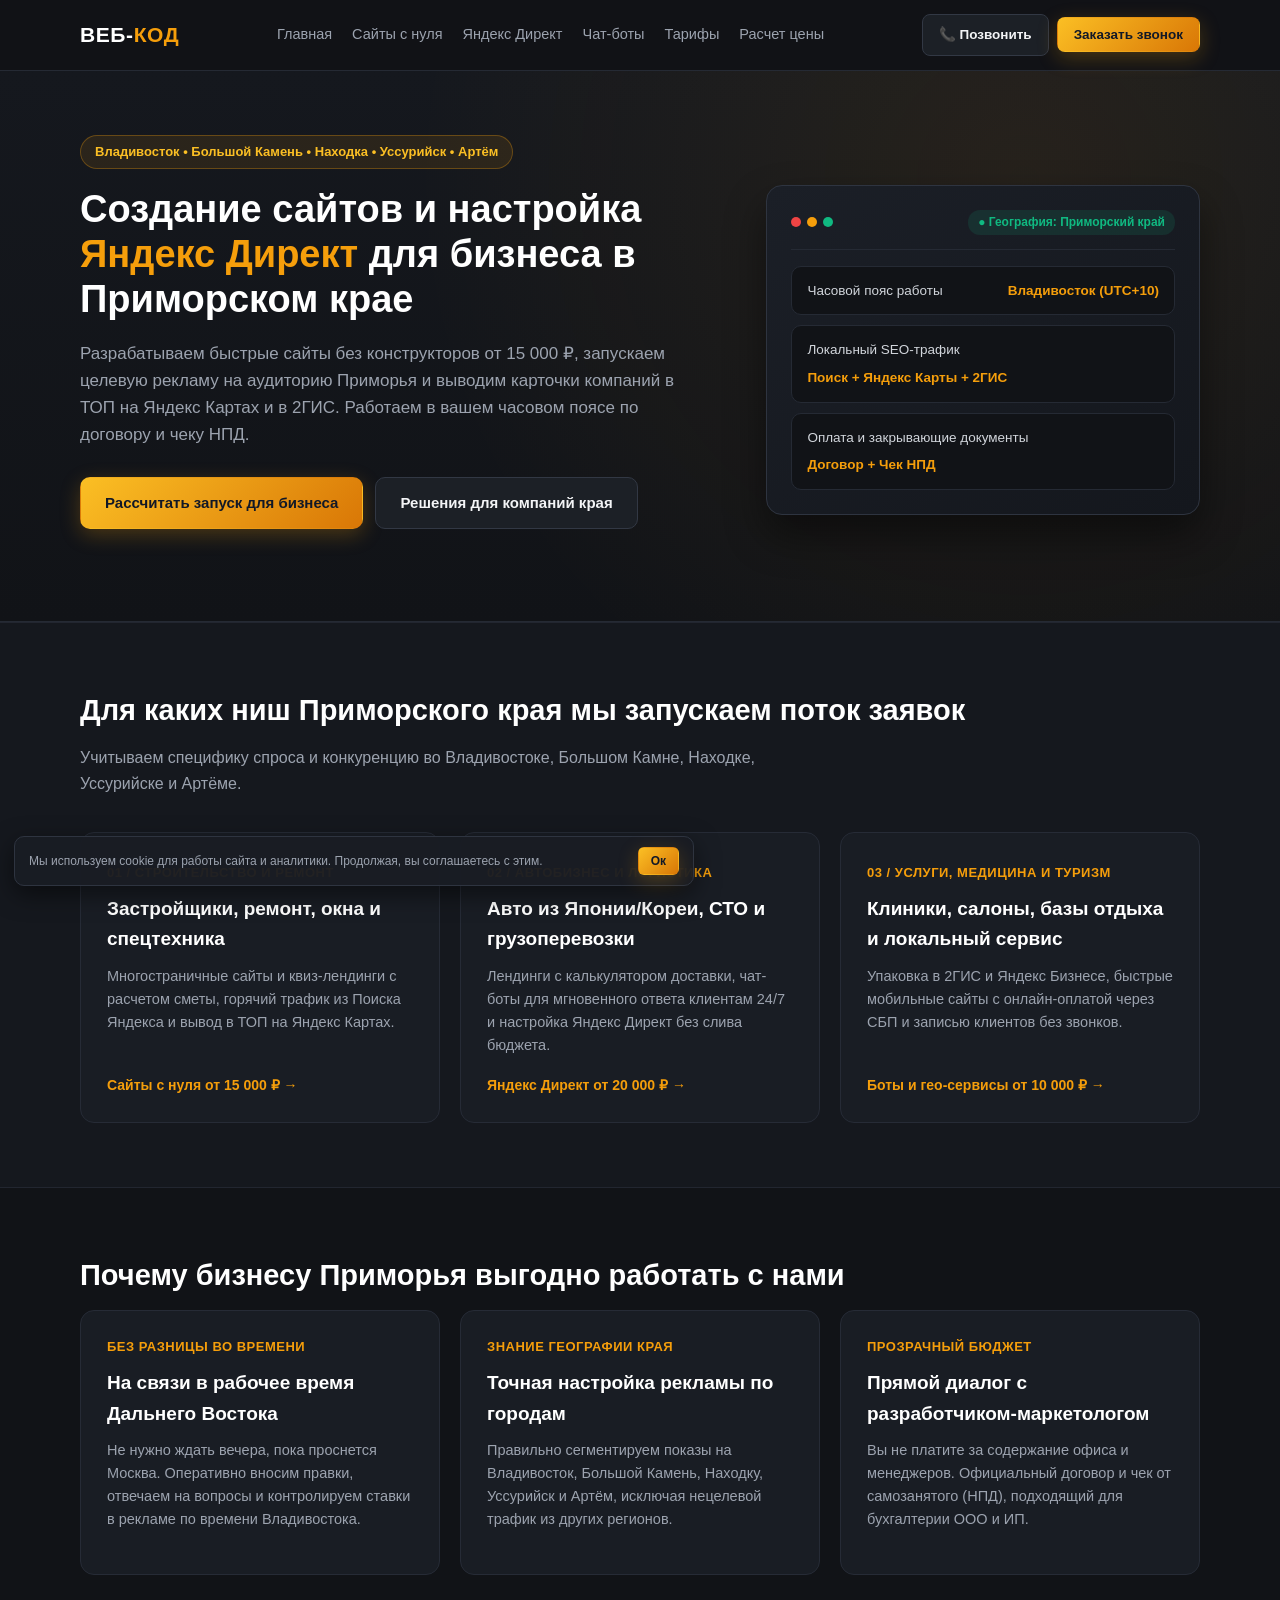
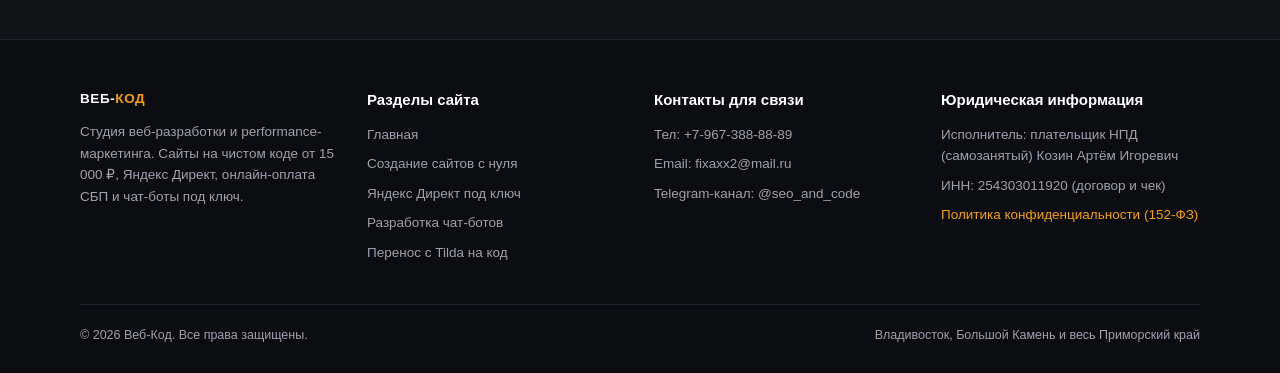
<file: primorye.html>
<!DOCTYPE html>
<html lang="ru">
<head>
    <meta charset="UTF-8">
    <meta name="viewport" content="width=device-width, initial-scale=1.0">
    <title>Создание сайтов и настройка Яндекс Директ во Владивостоке, Большом Камне и Приморском крае — Веб‑Код</title>
    <meta name="description" content="Разработка быстрых сайтов от 15 000 ₽, настройка Яндекс Директ, SEO и чат-боты в Приморском крае: Владивосток, Большой Камень, Находка, Уссурийск, Артём. Работаем в вашем часовом поясе по договору и чеку НПД.">
    <meta name="keywords" content="создание сайтов Владивосток, заказать сайт Большой Камень, разработка сайтов Приморский край, настройка Яндекс Директ Владивосток, продвижение на Яндекс Картах Находка Уссурийск, Веб-Код">
    <link rel="canonical" href="https://seo-and-code.ru">
    <link rel="stylesheet" href="css/style.css">
    <!-- Yandex.Metrika counter -->
    <script type="text/javascript">
        (function(m,e,t,r,i,k,a){
            m[i]=m[i]||function(){(m[i].a=m[i].a||[]).push(arguments)};
            m[i].l=1*new Date();
            for (var j = 0; j < document.scripts.length; j++) {if (document.scripts[j].src === r) { return; }}
            k=e.createElement(t),a=e.getElementsByTagName(t),k.async=1,k.src=r,a.parentNode.insertBefore(k,a)
        })(window, document, 'script', 'https://yandex.ru' + '/metrika/tag.js?id=114677153', 'ym');

        ym(114677153, 'init', {ssr:true, webvisor:true, clickmap:true, ecommerce:"dataLayer", referrer: document.referrer, url: location.href, accurateTrackBounce:true, trackLinks:true});
    </script>
    <noscript><div><img src="https://yandex.ru/watch/114677153" style="position:absolute; left:-9999px;" alt="" /></div></noscript>
    <!-- /Yandex.Metrika counter -->
</head>
<body>
    <header class="header">
        <div class="container header-inner">
            <a href="index.html" class="logo">ВЕБ‑<span>КОД</span></a>
            <nav class="nav">
                <a href="index.html">Главная</a>
                <a href="sites.html">Сайты с нуля</a>
                <a href="direct.html">Яндекс Директ</a>
                <a href="bots.html">Чат-боты</a>
                <a href="index.html#tariffs">Тарифы</a>
                <a href="index.html#quiz">Расчет цены</a>
            </nav>
            <div class="header-contacts">
                <a href="tel:+79673888889" class="header-phone">+7-967-388-88-89</a>
                <button type="button" class="btn btn-gold btn-sm" onclick="openModal('Заявка из Приморского края')">Заказать звонок</button>
                <button type="button" class="burger-btn" onclick="toggleMenu()" aria-label="Меню">☰</button>
            </div>
        </div>
        <div class="mobile-menu" id="mobileMenu">
            <a href="index.html" onclick="toggleMenu()">Главная</a>
            <a href="sites.html" onclick="toggleMenu()">Сайты с нуля</a>
            <a href="direct.html" onclick="toggleMenu()">Яндекс Директ</a>
            <a href="bots.html" onclick="toggleMenu()">Чат-боты</a>
            <a href="index.html#quiz" onclick="toggleMenu()">Расчет стоимости</a>
            <a href="tel:+79673888889" style="color: #F59E0B; font-weight: bold;">Позвонить: +7-967-388-88-89</a>
        </div>
    </header>

    <section class="hero">
        <div class="container hero-grid">
            <div>
                <div class="hero-badge">Владивосток • Большой Камень • Находка • Уссурийск • Артём</div>
                <h1>Создание сайтов и настройка <span>Яндекс Директ</span> для бизнеса в Приморском крае</h1>
                <p class="hero-lead">Разрабатываем быстрые сайты без конструкторов от 15 000 ₽, запускаем целевую рекламу на аудиторию Приморья и выводим карточки компаний в ТОП на Яндекс Картах и в 2ГИС. Работаем в вашем часовом поясе по договору и чеку НПД.</p>
                <div class="hero-actions">
                    <a href="index.html#quiz" class="btn btn-gold">Рассчитать запуск для бизнеса</a>
                    <a href="#primorye-niches" class="btn btn-dark">Решения для компаний края</a>
                </div>
            </div>
            <div class="hero-showcase">
                <div class="showcase-top">
                    <div class="showcase-dots"><span></span><span></span><span></span></div>
                    <span class="showcase-status">● География: Приморский край</span>
                </div>
                <div class="showcase-item">
                    <span class="showcase-label">Часовой пояс работы</span>
                    <span class="showcase-val">Владивосток (UTC+10)</span>
                </div>
                <div class="showcase-item">
                    <span class="showcase-label">Локальный SEO-трафик</span>
                    <span class="showcase-val">Поиск + Яндекс Карты + 2ГИС</span>
                </div>
                <div class="showcase-item">
                    <span class="showcase-label">Оплата и закрывающие документы</span>
                    <span class="showcase-val">Договор + Чек НПД</span>
                </div>
            </div>
        </div>
    </section>
    <section id="primorye-niches" class="section section-alt">
        <div class="container">
            <h2 class="section-title">Для каких ниш Приморского края мы запускаем поток заявок</h2>
            <p class="section-subtitle">Учитываем специфику спроса и конкуренцию во Владивостоке, Большом Камне, Находке, Уссурийске и Артёме.</p>
            <div class="grid-3">
                <div class="card">
                    <div>
                        <span class="card-num">01 / СТРОИТЕЛЬСТВО И РЕМОНТ</span>
                        <h3>Застройщики, ремонт, окна и спецтехника</h3>
                        <p>Многостраничные сайты и квиз-лендинги с расчетом сметы, горячий трафик из Поиска Яндекса и вывод в ТОП на Яндекс Картах.</p>
                    </div>
                    <a href="sites.html" class="card-link">Сайты с нуля от 15 000 ₽ →</a>
                </div>

                <div class="card">
                    <div>
                        <span class="card-num">02 / АВТОБИЗНЕС И ЛОГИСТИКА</span>
                        <h3>Авто из Японии/Кореи, СТО и грузоперевозки</h3>
                        <p>Лендинги с калькулятором доставки, чат-боты для мгновенного ответа клиентам 24/7 и настройка Яндекс Директ без слива бюджета.</p>
                    </div>
                    <a href="direct.html" class="card-link">Яндекс Директ от 20 000 ₽ →</a>
                </div>

                <div class="card">
                    <div>
                        <span class="card-num">03 / УСЛУГИ, МЕДИЦИНА И ТУРИЗМ</span>
                        <h3>Клиники, салоны, базы отдыха и локальный сервис</h3>
                        <p>Упаковка в 2ГИС и Яндекс Бизнесе, быстрые мобильные сайты с онлайн-оплатой через СБП и записью клиентов без звонков.</p>
                    </div>
                    <a href="bots.html" class="card-link">Боты и гео-сервисы от 10 000 ₽ →</a>
                </div>
            </div>
        </div>
    </section>

    <section class="section">
        <div class="container">
            <h2 class="section-title">Почему бизнесу Приморья выгодно работать с нами</h2>
            <div class="grid-3">
                <div class="card">
                    <span class="card-num">БЕЗ РАЗНИЦЫ ВО ВРЕМЕНИ</span>
                    <h3>На связи в рабочее время Дальнего Востока</h3>
                    <p>Не нужно ждать вечера, пока проснется Москва. Оперативно вносим правки, отвечаем на вопросы и контролируем ставки в рекламе по времени Владивостока.</p>
                </div>
                <div class="card">
                    <span class="card-num">ЗНАНИЕ ГЕОГРАФИИ КРАЯ</span>
                    <h3>Точная настройка рекламы по городам</h3>
                    <p>Правильно сегментируем показы на Владивосток, Большой Камень, Находку, Уссурийск и Артём, исключая нецелевой трафик из других регионов.</p>
                </div>
                <div class="card">
                    <span class="card-num">ПРОЗРАЧНЫЙ БЮДЖЕТ</span>
                    <h3>Прямой диалог с разработчиком-маркетологом</h3>
                    <p>Вы не платите за содержание офиса и менеджеров. Официальный договор и чек от самозанятого (НПД), подходящий для бухгалтерии ООО и ИП.</p>
                </div>
            </div>
        </div>
    </section>
    <footer class="footer">
        <div class="container">
            <div class="footer-grid">
                <div>
                    <a href="index.html" class="logo" style="margin-bottom: 12px;">ВЕБ‑<span>КОД</span></a>
                    <p>Студия веб-разработки и performance-маркетинга. Сайты на чистом коде от 15 000 ₽, Яндекс Директ, онлайн-оплата СБП и чат-боты под ключ.</p>
                </div>
                <div>
                    <h4>Разделы сайта</h4>
                    <a href="index.html">Главная</a>
                    <a href="sites.html">Создание сайтов с нуля</a>
                    <a href="direct.html">Яндекс Директ под ключ</a>
                    <a href="bots.html">Разработка чат-ботов</a>
                    <a href="tilda-to-code.html">Перенос с Tilda на код</a>
                </div>
                <div>
                    <h4>Контакты для связи</h4>
                    <a href="tel:+79673888889">Тел: +7-967-388-88-89</a>
                    <a href="mailto:fixaxx2@mail.ru">Email: fixaxx2@mail.ru</a>
                    <a href="https://t.me" target="_blank" rel="noopener">Telegram-канал: @seo_and_code</a>
                </div>
                <div>
                    <h4>Юридическая информация</h4>
                    <p>Исполнитель: плательщик НПД (самозанятый) Козин Артём Игоревич</p>
                    <p>ИНН: 254303011920 (договор и чек)</p>
                    <a href="privacy.html" style="color: #F59E0B;">Политика конфиденциальности (152-ФЗ)</a>
                </div>
            </div>
            <div class="footer-bottom">
                <span>© 2026 Веб‑Код. Все права защищены.</span>
                <span>Владивосток, Большой Камень и весь Приморский край</span>
            </div>
        </div>
    </footer>

    <div class="cookie-bar" id="cookieBar">
        <p>Мы используем cookie для работы сайта и аналитики. Продолжая, вы соглашаетесь с этим.</p>
        <button type="button" class="btn btn-gold btn-cookie" onclick="acceptCookies()">Ок</button>
    </div>

       <script src="js/script.js"></script>
</body>
</html>
</file>
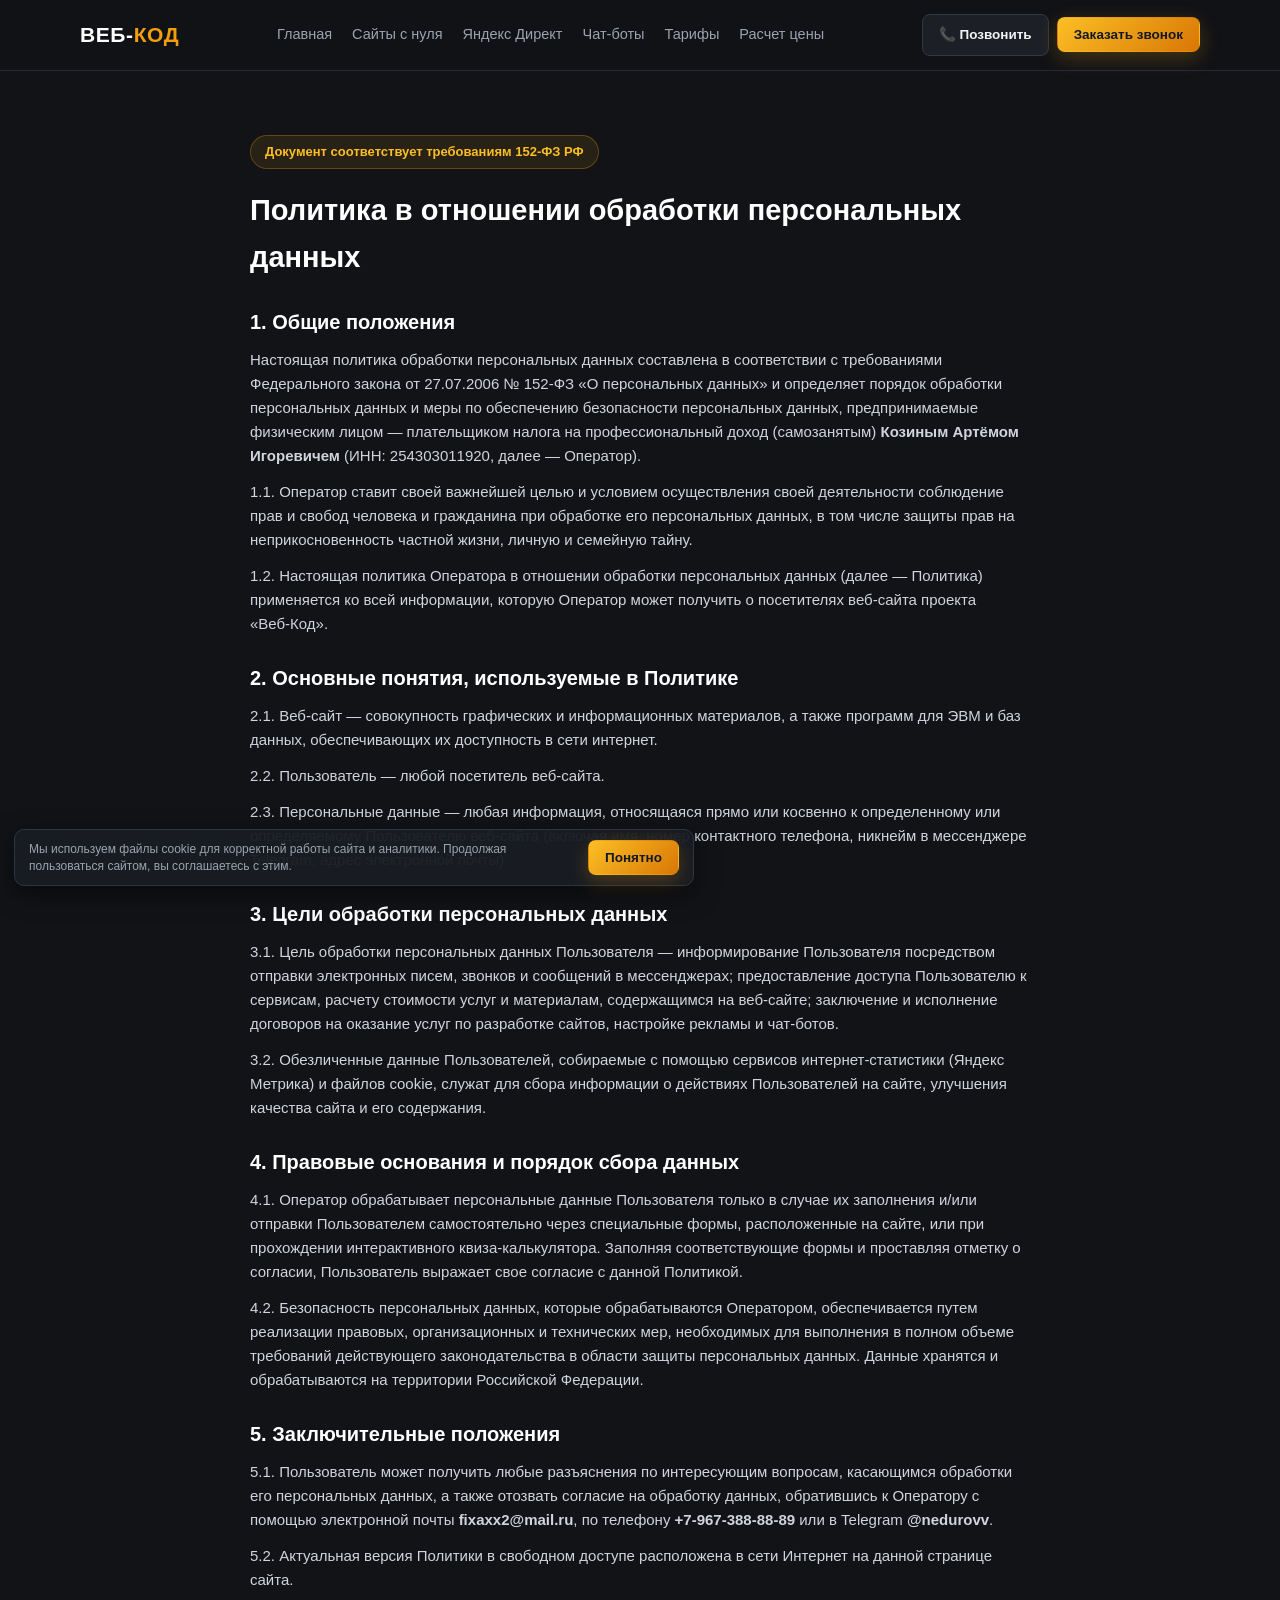
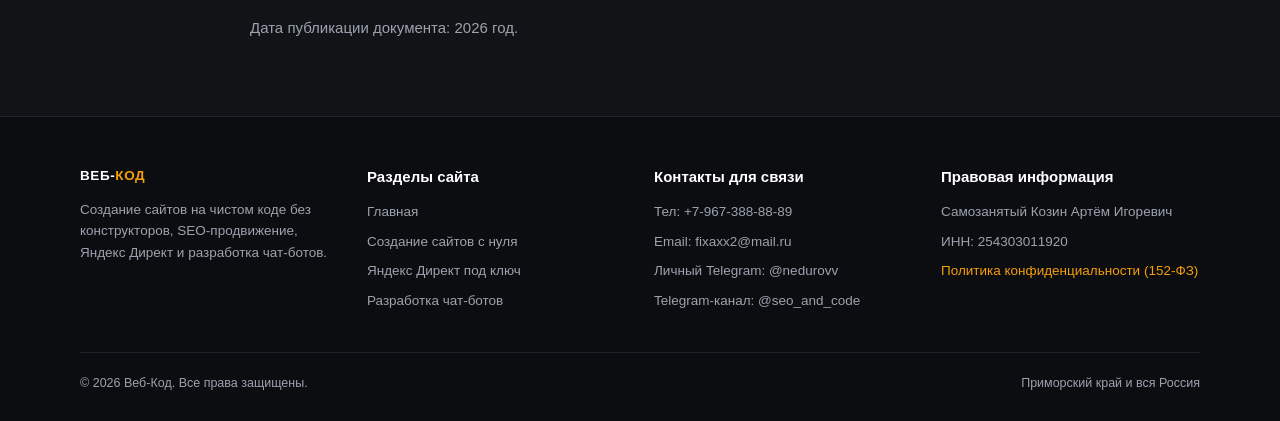
<file: privacy.html>
<!DOCTYPE html>
<html lang="ru">
<head>
    <meta charset="UTF-8">
    <meta name="viewport" content="width=device-width, initial-scale=1.0">
    <title>Политика конфиденциальности (152-ФЗ) — Студия «Веб‑Код»</title>
    <meta name="description" content="Политика в отношении обработки персональных данных студии Веб-Код в соответствии с требованиями Федерального закона № 152-ФЗ.">
    <meta name="robots" content="noindex, follow">
    <link rel="stylesheet" href="css/style.css">
</head>
<body>

    <header class="header">
        <div class="container header-inner">
            <a href="index.html" class="logo">ВЕБ‑<span>КОД</span></a>

            <nav class="nav">
                <a href="index.html">Главная</a>
                <a href="sites.html">Сайты с нуля</a>
                <a href="direct.html">Яндекс Директ</a>
                <a href="bots.html">Чат-боты</a>
                <a href="index.html#tariffs">Тарифы</a>
                <a href="index.html#quiz">Расчет цены</a>
            </nav>

            <div class="header-contacts">
                <a href="tel:+79673888889" class="header-phone">+7-967-388-88-89</a>
                <button type="button" class="btn btn-gold btn-sm" onclick="openModal('Обсудить проект')">Заказать звонок</button>
                <button type="button" class="burger-btn" onclick="toggleMenu()" aria-label="Меню">☰</button>
            </div>
        </div>

        <div class="mobile-menu" id="mobileMenu">
            <a href="index.html" onclick="toggleMenu()">Главная</a>
            <a href="sites.html" onclick="toggleMenu()">Сайты с нуля</a>
            <a href="direct.html" onclick="toggleMenu()">Яндекс Директ</a>
            <a href="bots.html" onclick="toggleMenu()">Чат-боты</a>
            <a href="index.html#tariffs" onclick="toggleMenu()">Тарифы</a>
            <a href="tel:+79673888889" style="color: #F59E0B; font-weight: bold;">Позвонить: +7-967-388-88-89</a>
        </div>
    </header>

    <section class="section">
        <div class="container legal-content">
            <div class="hero-badge">Документ соответствует требованиям 152-ФЗ РФ</div>
            <h1 class="section-title" style="margin-bottom: 24px;">Политика в отношении обработки персональных данных</h1>

            <h2>1. Общие положения</h2>
            <p>Настоящая политика обработки персональных данных составлена в соответствии с требованиями Федерального закона от 27.07.2006 № 152-ФЗ «О персональных данных» и определяет порядок обработки персональных данных и меры по обеспечению безопасности персональных данных, предпринимаемые физическим лицом — плательщиком налога на профессиональный доход (самозанятым) <strong>Козиным Артёмом Игоревичем</strong> (ИНН: 254303011920, далее — Оператор).</p>
            <p>1.1. Оператор ставит своей важнейшей целью и условием осуществления своей деятельности соблюдение прав и свобод человека и гражданина при обработке его персональных данных, в том числе защиты прав на неприкосновенность частной жизни, личную и семейную тайну.</p>
            <p>1.2. Настоящая политика Оператора в отношении обработки персональных данных (далее — Политика) применяется ко всей информации, которую Оператор может получить о посетителях веб-сайта проекта «Веб‑Код».</p>

            <h2>2. Основные понятия, используемые в Политике</h2>
            <p>2.1. Веб-сайт — совокупность графических и информационных материалов, а также программ для ЭВМ и баз данных, обеспечивающих их доступность в сети интернет.</p>
            <p>2.2. Пользователь — любой посетитель веб-сайта.</p>
            <p>2.3. Персональные данные — любая информация, относящаяся прямо или косвенно к определенному или определяемому Пользователю веб-сайта (включая имя, номер контактного телефона, никнейм в мессенджере Telegram, адрес электронной почты).</p>

            <h2>3. Цели обработки персональных данных</h2>
            <p>3.1. Цель обработки персональных данных Пользователя — информирование Пользователя посредством отправки электронных писем, звонков и сообщений в мессенджерах; предоставление доступа Пользователю к сервисам, расчету стоимости услуг и материалам, содержащимся на веб-сайте; заключение и исполнение договоров на оказание услуг по разработке сайтов, настройке рекламы и чат-ботов.</p>
            <p>3.2. Обезличенные данные Пользователей, собираемые с помощью сервисов интернет-статистики (Яндекс Метрика) и файлов cookie, служат для сбора информации о действиях Пользователей на сайте, улучшения качества сайта и его содержания.</p>

            <h2>4. Правовые основания и порядок сбора данных</h2>
            <p>4.1. Оператор обрабатывает персональные данные Пользователя только в случае их заполнения и/или отправки Пользователем самостоятельно через специальные формы, расположенные на сайте, или при прохождении интерактивного квиза-калькулятора. Заполняя соответствующие формы и проставляя отметку о согласии, Пользователь выражает свое согласие с данной Политикой.</p>
            <p>4.2. Безопасность персональных данных, которые обрабатываются Оператором, обеспечивается путем реализации правовых, организационных и технических мер, необходимых для выполнения в полном объеме требований действующего законодательства в области защиты персональных данных. Данные хранятся и обрабатываются на территории Российской Федерации.</p>

            <h2>5. Заключительные положения</h2>
            <p>5.1. Пользователь может получить любые разъяснения по интересующим вопросам, касающимся обработки его персональных данных, а также отозвать согласие на обработку данных, обратившись к Оператору с помощью электронной почты <strong>fixaxx2@mail.ru</strong>, по телефону <strong>+7-967-388-88-89</strong> или в Telegram <strong>@nedurovv</strong>.</p>
            <p>5.2. Актуальная версия Политики в свободном доступе расположена в сети Интернет на данной странице сайта.</p>
            <p style="margin-top: 24px; color: #9CA3AF;">Дата публикации документа: 2026 год.</p>
        </div>
    </section>

    <footer class="footer">
        <div class="container">
            <div class="footer-grid">
                <div>
                    <a href="index.html" class="logo" style="margin-bottom: 12px;">ВЕБ‑<span>КОД</span></a>
                    <p>Создание сайтов на чистом коде без конструкторов, SEO-продвижение, Яндекс Директ и разработка чат-ботов.</p>
                </div>

                <div>
                    <h4>Разделы сайта</h4>
                    <a href="index.html">Главная</a>
                    <a href="sites.html">Создание сайтов с нуля</a>
                    <a href="direct.html">Яндекс Директ под ключ</a>
                    <a href="bots.html">Разработка чат-ботов</a>
                </div>

                <div>
                    <h4>Контакты для связи</h4>
                    <a href="tel:+79673888889">Тел: +7-967-388-88-89</a>
                    <a href="mailto:fixaxx2@mail.ru">Email: fixaxx2@mail.ru</a>
                    <a href="https://t.me" target="_blank" rel="noopener">Личный Telegram: @nedurovv</a>
                    <a href="https://t.me" target="_blank" rel="noopener">Telegram-канал: @seo_and_code</a>
                </div>

                <div>
                    <h4>Правовая информация</h4>
                    <p>Самозанятый Козин Артём Игоревич</p>
                    <p>ИНН: 254303011920</p>
                    <a href="privacy.html" style="color: #F59E0B;">Политика конфиденциальности (152-ФЗ)</a>
                </div>
            </div>

            <div class="footer-bottom">
                <span>© 2026 Веб‑Код. Все права защищены.</span>
                <span>Приморский край и вся Россия</span>
            </div>
        </div>
    </footer>

    <div class="modal" id="leadModal">
        <div class="modal-box">
            <h3 id="modalTitle" style="font-size: 22px; margin-bottom: 8px;">Обсудить проект</h3>
            <p style="color: #9CA3AF; font-size: 14px; margin-bottom: 18px;">Оставьте контакты — свяжемся с вами в ближайшее время.</p>
            <form onsubmit="submitLead(event)">
                <input type="text" class="input" placeholder="Ваше имя" required>
                <input type="tel" class="input" placeholder="+7 (___) ___-__-__" required>
                <label class="consent-label">
                    <input type="checkbox" checked required>
                    <span>Я согласен на обработку персональных данных в соответствии с 152-ФЗ и <a href="privacy.html">Политикой конфиденциальности</a>.</span>
                </label>
                <button type="submit" class="btn btn-gold btn-full" style="margin-bottom: 10px;">Отправить заявку</button>
                <button type="button" class="btn btn-dark btn-full" onclick="closeModal()">Закрыть</button>
            </form>
        </div>
    </div>

    <div class="cookie-bar" id="cookieBar">
        <p>Мы используем файлы cookie для корректной работы сайта и аналитики. Продолжая пользоваться сайтом, вы соглашаетесь с этим.</p>
        <button type="button" class="btn btn-gold btn-sm" onclick="acceptCookies()">Понятно</button>
    </div>

    <script src="js/script.js"></script>
</body>
</html>
</file>
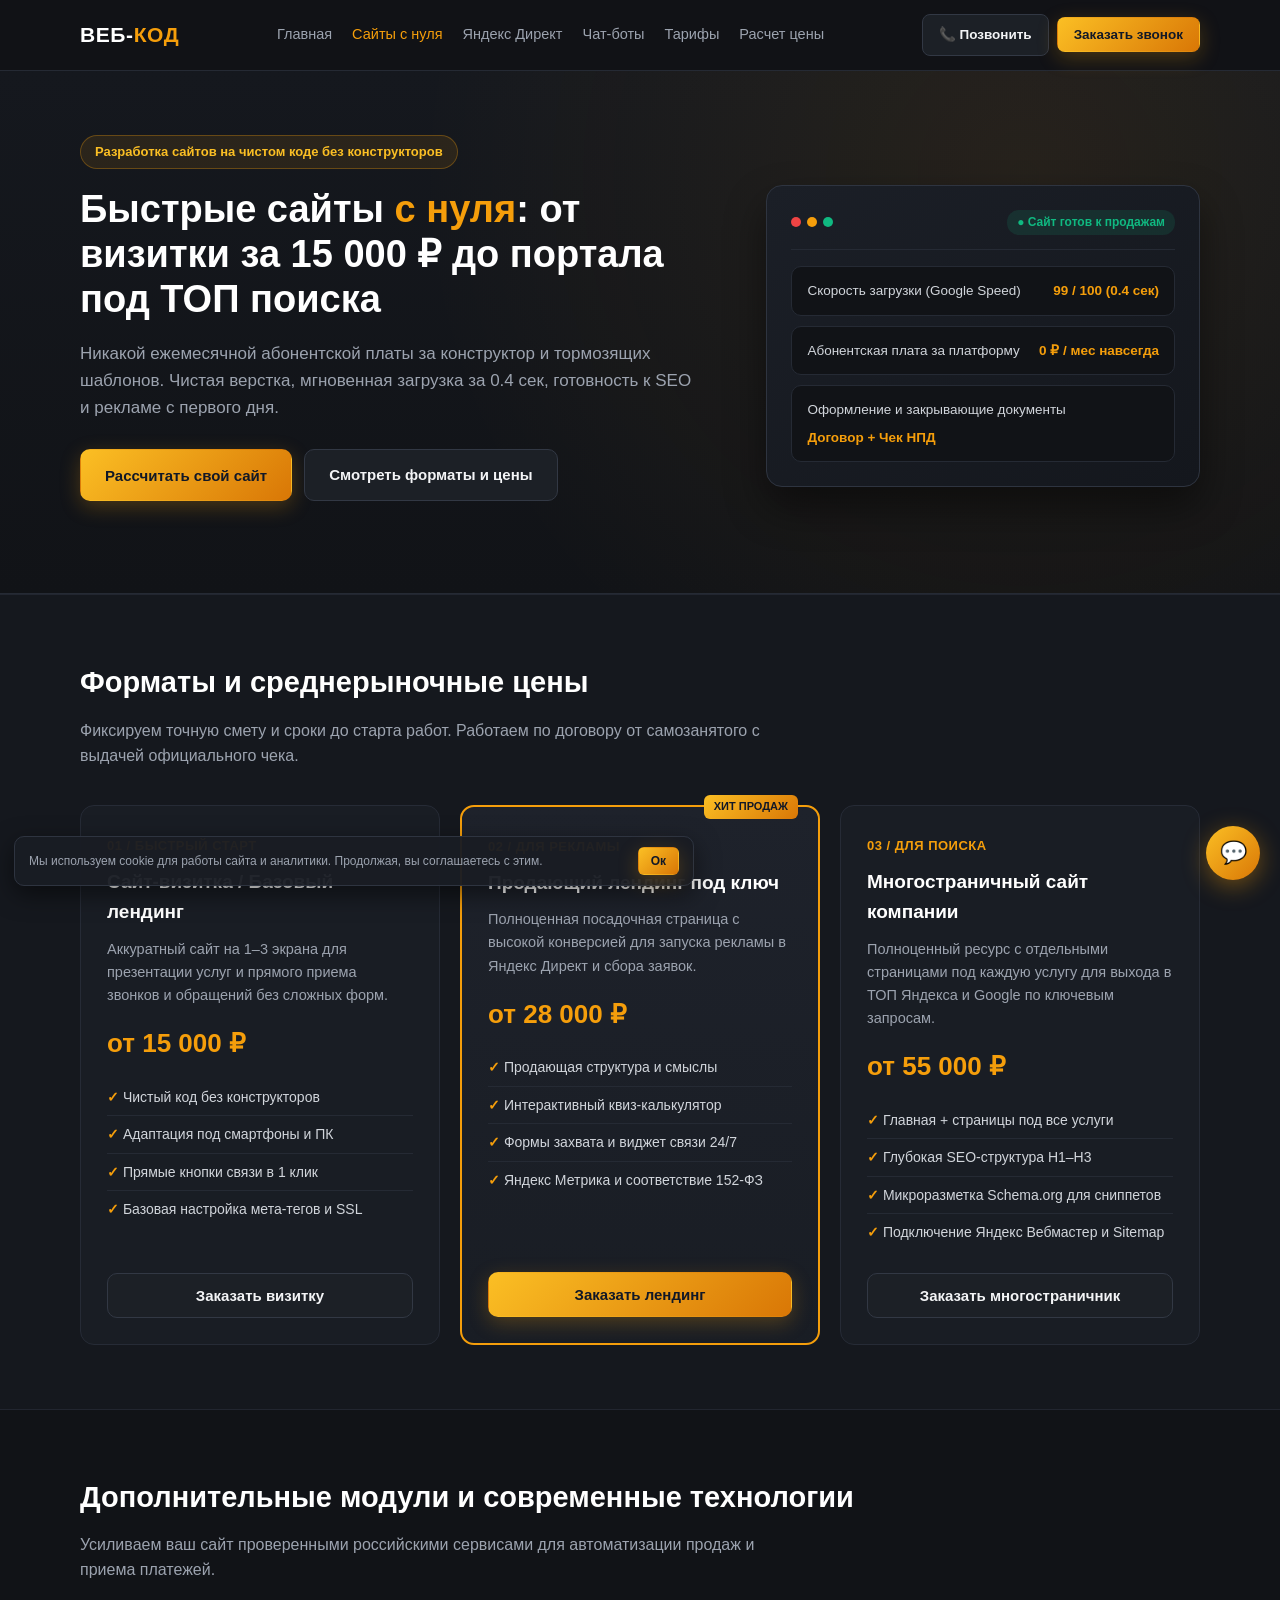
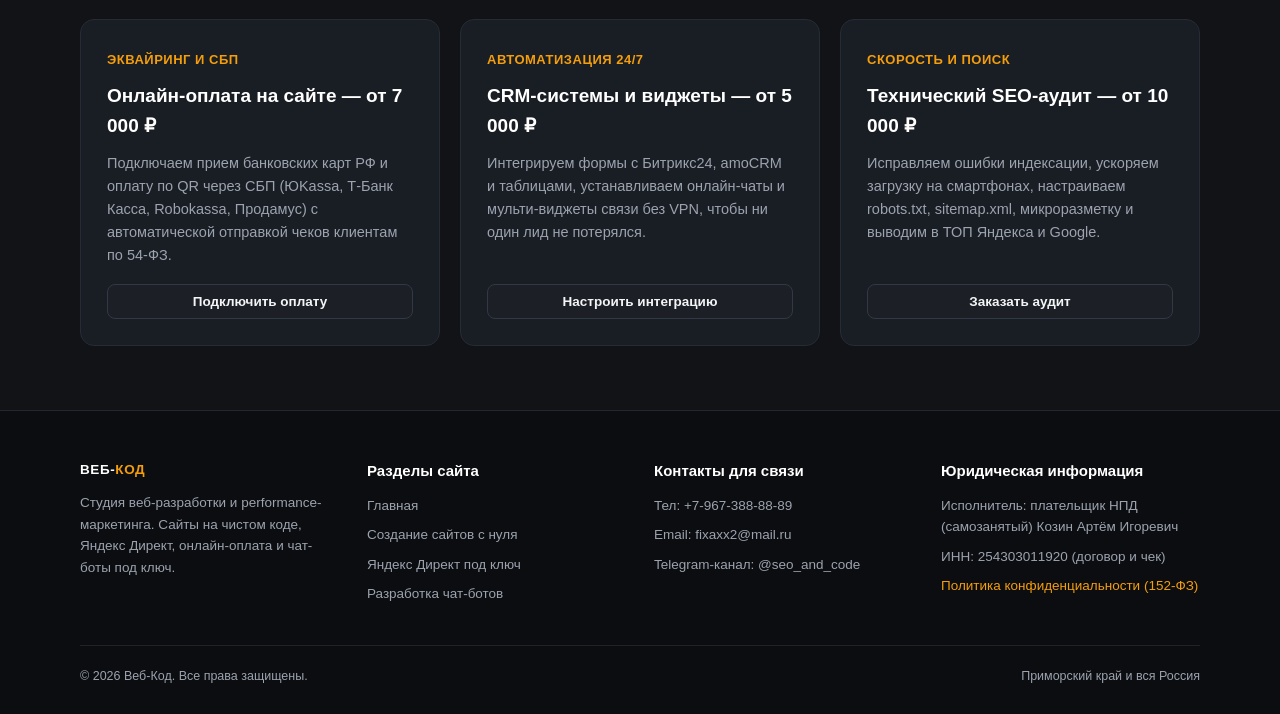
<file: sites.html>
<!DOCTYPE html>
<html lang="ru">
<head>
    <meta charset="UTF-8">
    <meta name="viewport" content="width=device-width, initial-scale=1.0">
    <title>Создание сайтов с нуля без конструкторов от 15 000 ₽ — Веб‑Код</title>
    <meta name="description" content="Разработка сайтов на чистом коде: сайт-визитка от 15 000 ₽, продающий лендинг от 28 000 ₽, многостраничный сайт под ТОП поиска от 55 000 ₽. Подключение онлайн-оплаты СБП и CRM.">
    <link rel="stylesheet" href="css/style.css">
</head>
<body>
    <header class="header">
        <div class="container header-inner">
            <a href="index.html" class="logo">ВЕБ‑<span>КОД</span></a>
            <nav class="nav">
                <a href="index.html">Главная</a>
                <a href="sites.html" class="active">Сайты с нуля</a>
                <a href="direct.html">Яндекс Директ</a>
                <a href="bots.html">Чат-боты</a>
                <a href="index.html#tariffs">Тарифы</a>
                <a href="index.html#quiz">Расчет цены</a>
            </nav>
            <div class="header-contacts">
                <a href="tel:+79673888889" class="header-phone">+7-967-388-88-89</a>
                <button type="button" class="btn btn-gold btn-sm" onclick="openModal('Заказ сайта')">Заказать звонок</button>
                <button type="button" class="burger-btn" onclick="toggleMenu()" aria-label="Меню">☰</button>
            </div>
        </div>
        <div class="mobile-menu" id="mobileMenu">
            <a href="index.html" onclick="toggleMenu()">Главная</a>
            <a href="sites.html" onclick="toggleMenu()">Сайты с нуля</a>
            <a href="direct.html" onclick="toggleMenu()">Яндекс Директ</a>
            <a href="bots.html" onclick="toggleMenu()">Чат-боты</a>
            <a href="index.html#quiz" onclick="toggleMenu()">Расчет стоимости</a>
            <a href="tel:+79673888889" style="color: #F59E0B; font-weight: bold;">Позвонить: +7-967-388-88-89</a>
        </div>
    </header>
    <section class="hero">
        <div class="container hero-grid">
            <div>
                <div class="hero-badge">Разработка сайтов на чистом коде без конструкторов</div>
                <h1>Быстрые сайты <span>с нуля</span>: от визитки за 15 000 ₽ до портала под ТОП поиска</h1>
                <p class="hero-lead">Никакой ежемесячной абонентской платы за конструктор и тормозящих шаблонов. Чистая верстка, мгновенная загрузка за 0.4 сек, готовность к SEO и рекламе с первого дня.</p>
                <div class="hero-actions">
                    <button type="button" class="btn btn-gold" onclick="openModal('Обсудить разработку сайта')">Рассчитать свой сайт</button>
                    <a href="#formats" class="btn btn-dark">Смотреть форматы и цены</a>
                </div>
            </div>
            <div class="hero-showcase">
                <div class="showcase-top">
                    <div class="showcase-dots"><span></span><span></span><span></span></div>
                    <span class="showcase-status">● Сайт готов к продажам</span>
                </div>
                <div class="showcase-item">
                    <span class="showcase-label">Скорость загрузки (Google Speed)</span>
                    <span class="showcase-val">99 / 100 (0.4 сек)</span>
                </div>
                <div class="showcase-item">
                    <span class="showcase-label">Абонентская плата за платформу</span>
                    <span class="showcase-val">0 ₽ / мес навсегда</span>
                </div>
                <div class="showcase-item">
                    <span class="showcase-label">Оформление и закрывающие документы</span>
                    <span class="showcase-val">Договор + Чек НПД</span>
                </div>
            </div>
        </div>
    </section>

    <section id="formats" class="section section-alt">
        <div class="container">
            <h2 class="section-title">Форматы и среднерыночные цены</h2>
            <p class="section-subtitle">Фиксируем точную смету и сроки до старта работ. Работаем по договору от самозанятого с выдачей официального чека.</p>
            <div class="grid-3">
                <div class="card">
                    <div>
                        <span class="card-num">01 / БЫСТРЫЙ СТАРТ</span>
                        <h3>Сайт-визитка / Базовый лендинг</h3>
                        <p>Аккуратный сайт на 1–3 экрана для презентации услуг и прямого приема звонков и обращений без сложных форм.</p>
                        <div class="price">от 15 000 ₽</div>
                        <ul class="check-list">
                            <li>Чистый код без конструкторов</li>
                            <li>Адаптация под смартфоны и ПК</li>
                            <li>Прямые кнопки связи в 1 клик</li>
                            <li>Базовая настройка мета-тегов и SSL</li>
                        </ul>
                    </div>
                    <button type="button" class="btn btn-dark btn-full" onclick="openModal('Заказ: Сайт-визитка от 15 000 ₽')">Заказать визитку</button>
                </div>

                <div class="card tariff-featured">
                    <div class="tariff-tag">Хит продаж</div>
                    <div>
                        <span class="card-num">02 / ДЛЯ РЕКЛАМЫ</span>
                        <h3>Продающий лендинг под ключ</h3>
                        <p>Полноценная посадочная страница с высокой конверсией для запуска рекламы в Яндекс Директ и сбора заявок.</p>
                        <div class="price">от 28 000 ₽</div>
                        <ul class="check-list">
                            <li>Продающая структура и смыслы</li>
                            <li>Интерактивный квиз-калькулятор</li>
                            <li>Формы захвата и виджет связи 24/7</li>
                            <li>Яндекс Метрика и соответствие 152-ФЗ</li>
                        </ul>
                    </div>
                    <button type="button" class="btn btn-gold btn-full" onclick="openModal('Заказ: Продающий лендинг от 28 000 ₽')">Заказать лендинг</button>
                </div>

                <div class="card">
                    <div>
                        <span class="card-num">03 / ДЛЯ ПОИСКА</span>
                        <h3>Многостраничный сайт компании</h3>
                        <p>Полноценный ресурс с отдельными страницами под каждую услугу для выхода в ТОП Яндекса и Google по ключевым запросам.</p>
                        <div class="price">от 55 000 ₽</div>
                        <ul class="check-list">
                            <li>Главная + страницы под все услуги</li>
                            <li>Глубокая SEO-структура H1–H3</li>
                            <li>Микроразметка Schema.org для сниппетов</li>
                            <li>Подключение Яндекс Вебмастер и Sitemap</li>
                        </ul>
                    </div>
                    <button type="button" class="btn btn-dark btn-full" onclick="openModal('Заказ: Многостраничный сайт от 55 000 ₽')">Заказать многостраничник</button>
                </div>
            </div>
        </div>
    </section>
    <section id="modules" class="section">
        <div class="container">
            <h2 class="section-title">Дополнительные модули и современные технологии</h2>
            <p class="section-subtitle">Усиливаем ваш сайт проверенными российскими сервисами для автоматизации продаж и приема платежей.</p>
            <div class="grid-3">
                <div class="card">
                    <div>
                        <span class="card-num">ЭКВАЙРИНГ И СБП</span>
                        <h3>Онлайн-оплата на сайте — от 7 000 ₽</h3>
                        <p>Подключаем прием банковских карт РФ и оплату по QR через СБП (ЮKassa, Т-Банк Касса, Robokassa, Продамус) с автоматической отправкой чеков клиентам по 54-ФЗ.</p>
                    </div>
                    <button type="button" class="btn btn-dark btn-sm" onclick="openModal('Подключение онлайн-оплаты СБП')">Подключить оплату</button>
                </div>

                <div class="card">
                    <div>
                        <span class="card-num">АВТОМАТИЗАЦИЯ 24/7</span>
                        <h3>CRM-системы и виджеты — от 5 000 ₽</h3>
                        <p>Интегрируем формы с Битрикс24, amoCRM и таблицами, устанавливаем онлайн-чаты и мульти-виджеты связи без VPN, чтобы ни один лид не потерялся.</p>
                    </div>
                    <button type="button" class="btn btn-dark btn-sm" onclick="openModal('Интеграция CRM и виджетов')">Настроить интеграцию</button>
                </div>

                <div class="card">
                    <div>
                        <span class="card-num">СКОРОСТЬ И ПОИСК</span>
                        <h3>Технический SEO-аудит — от 10 000 ₽</h3>
                        <p>Исправляем ошибки индексации, ускоряем загрузку на смартфонах, настраиваем robots.txt, sitemap.xml, микроразметку и выводим в ТОП Яндекса и Google.</p>
                    </div>
                    <button type="button" class="btn btn-dark btn-sm" onclick="openModal('Заказ технического SEO-аудита')">Заказать аудит</button>
                </div>
            </div>
        </div>
    </section>

    <footer class="footer">
        <div class="container">
            <div class="footer-grid">
                <div>
                    <a href="index.html" class="logo" style="margin-bottom: 12px;">ВЕБ‑<span>КОД</span></a>
                    <p>Студия веб-разработки и performance-маркетинга. Сайты на чистом коде, Яндекс Директ, онлайн-оплата и чат-боты под ключ.</p>
                </div>
                <div>
                    <h4>Разделы сайта</h4>
                    <a href="index.html">Главная</a>
                    <a href="sites.html">Создание сайтов с нуля</a>
                    <a href="direct.html">Яндекс Директ под ключ</a>
                    <a href="bots.html">Разработка чат-ботов</a>
                </div>
                <div>
                    <h4>Контакты для связи</h4>
                    <a href="tel:+79673888889">Тел: +7-967-388-88-89</a>
                    <a href="mailto:fixaxx2@mail.ru">Email: fixaxx2@mail.ru</a>
                    <a href="https://t.me" target="_blank" rel="noopener">Telegram-канал: @seo_and_code</a>
                </div>
                <div>
                    <h4>Юридическая информация</h4>
                    <p>Исполнитель: плательщик НПД (самозанятый) Козин Артём Игоревич</p>
                    <p>ИНН: 254303011920 (договор и чек)</p>
                    <a href="privacy.html" style="color: #F59E0B;">Политика конфиденциальности (152-ФЗ)</a>
                </div>
            </div>
            <div class="footer-bottom">
                <span>© 2026 Веб‑Код. Все права защищены.</span>
                <span>Приморский край и вся Россия</span>
            </div>
        </div>
    </footer>
    <div class="chat-widget">
        <div class="chat-widget-menu" id="chatWidgetMenu">
            <div class="chat-widget-title">Связь 24/7 (работает в РФ)</div>
            <button type="button" class="chat-widget-link" onclick="openModal('Быстрая заявка с виджета')">⚡ Оставить заявку онлайн</button>
            <a href="tel:+79673888889" class="chat-widget-link">📞 Позвонить: +7-967-388-88-89</a>
            <a href="mailto:fixaxx2@mail.ru" class="chat-widget-link">✉️ Написать на Email</a>
        </div>
        <button type="button" class="chat-widget-btn" onclick="toggleChatWidget()" aria-label="Связаться с нами">💬</button>
    </div>

    <div class="modal" id="leadModal">
        <div class="modal-box">
            <h3 id="modalTitle" style="font-size: 20px; margin-bottom: 6px; color: #FFFFFF;">Обсудить проект</h3>
            <p style="color: #9CA3AF; font-size: 13.5px; margin-bottom: 16px;">Оставьте контакты — подготовим расчет и ответим выбранным способом.</p>
            <form onsubmit="submitLead(event)">
                <input type="text" class="input" placeholder="Ваше имя" required>
                <input type="tel" class="input" placeholder="Телефон или ник в мессенджере" required>
                <select class="select" required>
                    <option value="" disabled selected>Как с вами удобнее связаться?</option>
                    <option value="Позвонить по телефону">Позвонить по телефону</option>
                    <option value="Написать ВКонтакте">Написать ВКонтакте</option>
                    <option value="Написать в Telegram">Написать в Telegram</option>
                    <option value="Отправить расчет на Email">Отправить расчет на Email</option>
                </select>
                <label class="consent-label">
                    <input type="checkbox" required>
                    <span>Я даю согласие на обработку персональных данных в соответствии с 152-ФЗ и <a href="privacy.html">Политикой конфиденциальности</a>.</span>
                </label>
                <button type="submit" class="btn btn-gold btn-full" style="margin-bottom: 8px;">Отправить заявку</button>
                <button type="button" class="btn btn-dark btn-full" onclick="closeModal()">Закрыть</button>
            </form>
        </div>
    </div>

    <div class="cookie-bar" id="cookieBar">
        <p>Мы используем cookie для работы сайта и аналитики. Продолжая, вы соглашаетесь с этим.</p>
        <button type="button" class="btn btn-gold btn-cookie" onclick="acceptCookies()">Ок</button>
    </div>

    <script src="js/script.js"></script>
</body>
</html>
</file>
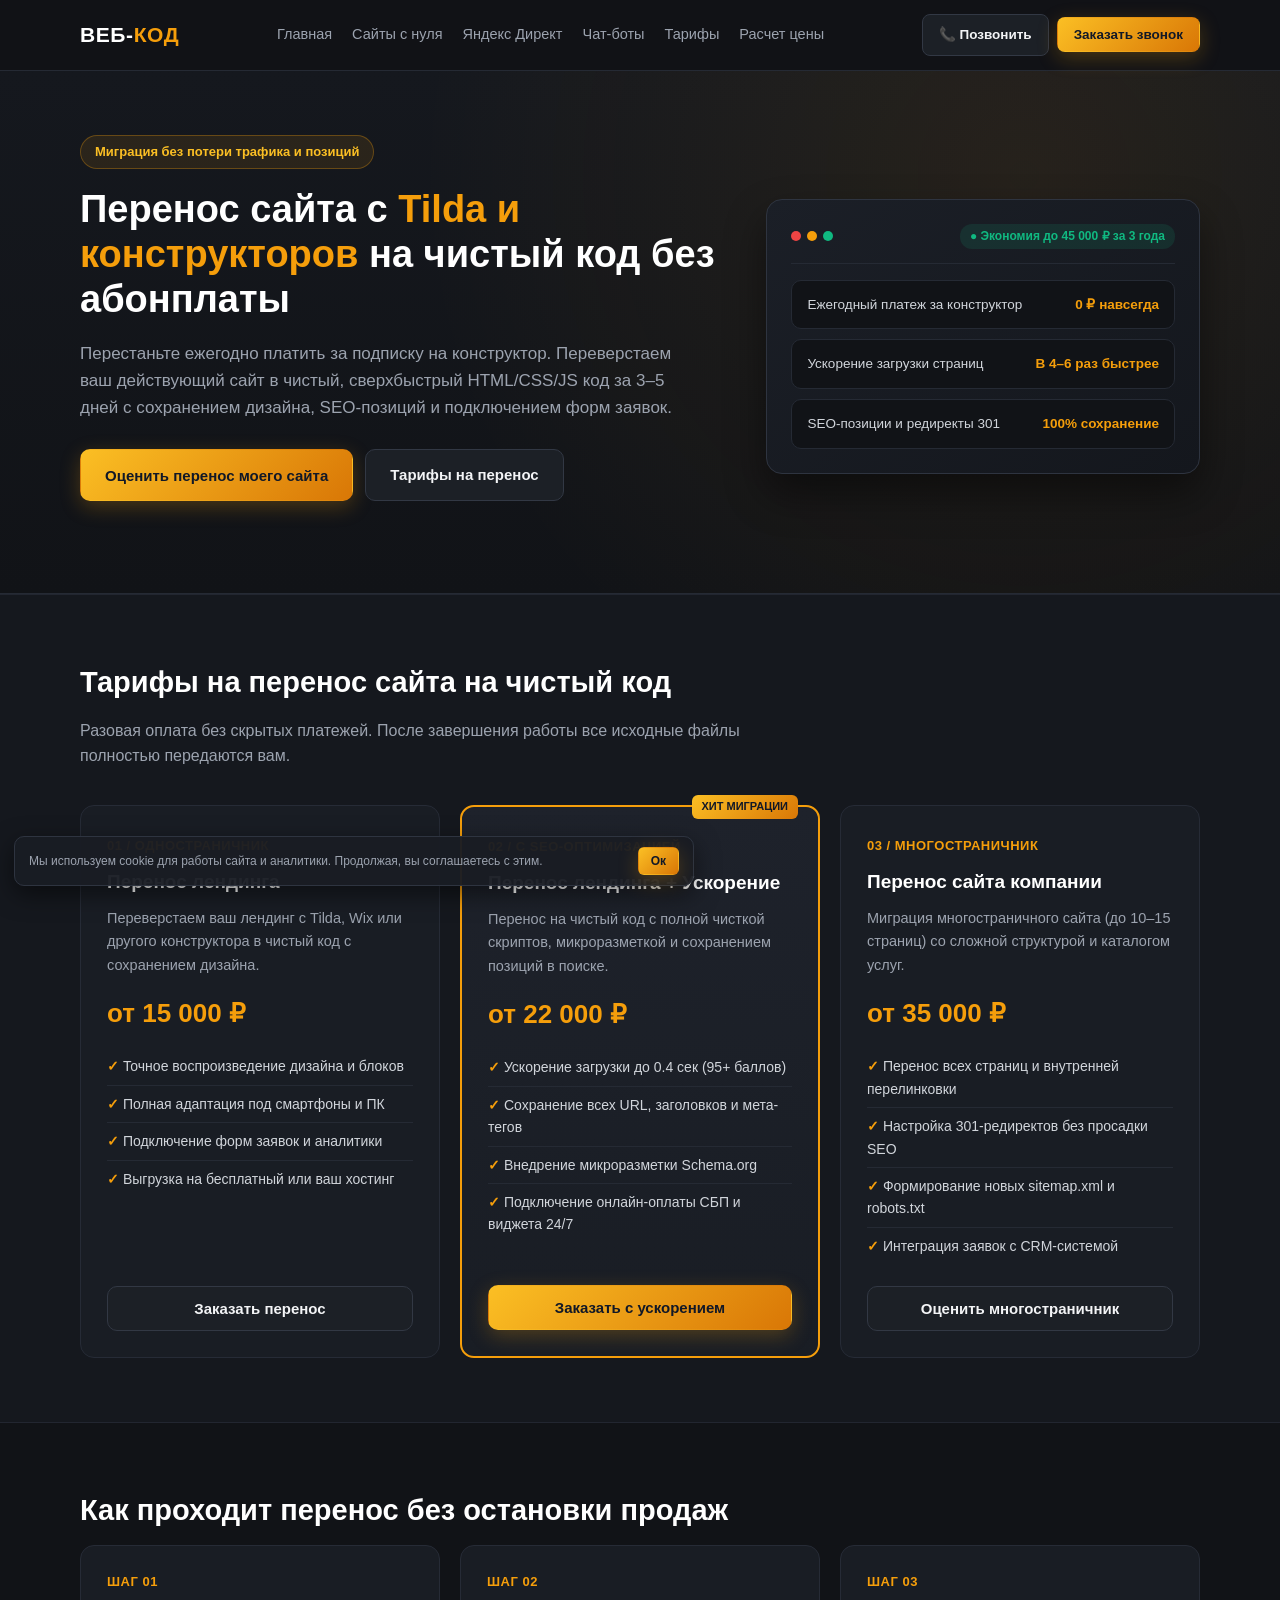
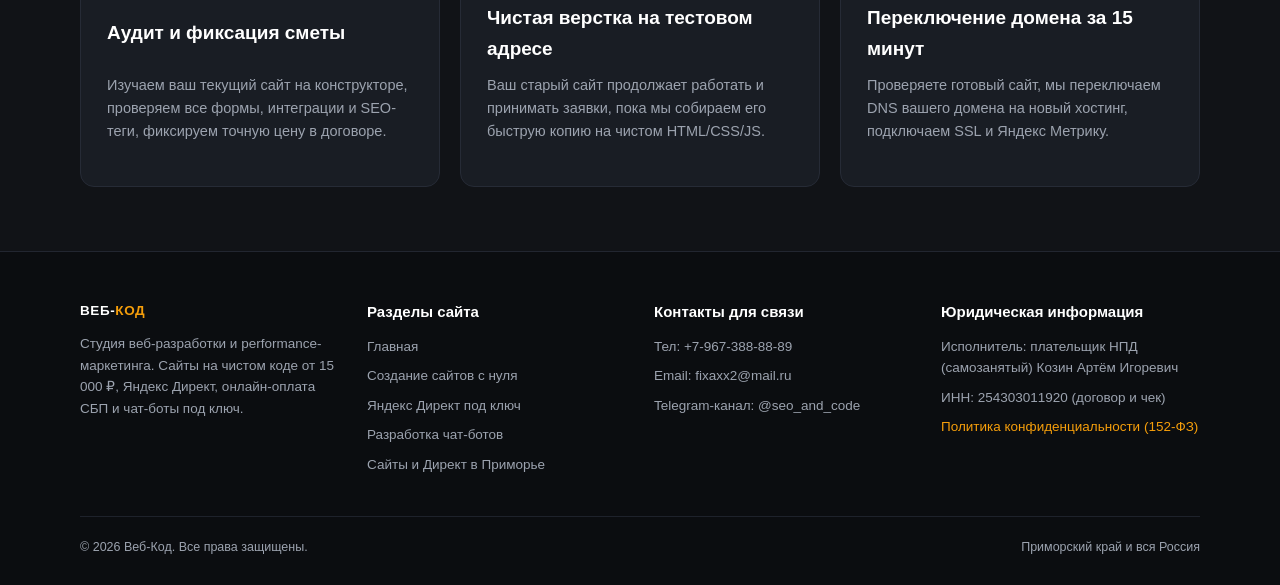
<file: tilda-to-code.html>
<!DOCTYPE html>
<html lang="ru">
<head>
    <meta charset="UTF-8">
    <meta name="viewport" content="width=device-width, initial-scale=1.0">
    <title>Перенос сайта с Tilda и конструкторов на чистый код от 15 000 ₽ — Веб‑Код</title>
    <meta name="description" content="Профессиональный перенос сайта с Tilda, Wix и других конструкторов на чистый HTML/CSS/JS код без абонентской платы. Ускорение загрузки до 0.4 сек, сохранение SEO-позиций, договор и чек НПД.">
    <meta name="keywords" content="перенос сайта с тильды на чистый код, перенести сайт с tilda на хостинг, уйти с тильды без потери позиций, верстка сайта с тильды, Веб-Код">
    <link rel="canonical" href="https://seo-and-code.ru">
    <link rel="stylesheet" href="css/style.css">
    <!-- Yandex.Metrika counter -->
    <script type="text/javascript">
        (function(m,e,t,r,i,k,a){
            m[i]=m[i]||function(){(m[i].a=m[i].a||[]).push(arguments)};
            m[i].l=1*new Date();
            for (var j = 0; j < document.scripts.length; j++) {if (document.scripts[j].src === r) { return; }}
            k=e.createElement(t),a=e.getElementsByTagName(t),k.async=1,k.src=r,a.parentNode.insertBefore(k,a)
        })(window, document, 'script', 'https://yandex.ru' + '/metrika/tag.js?id=114677153', 'ym');

        ym(114677153, 'init', {ssr:true, webvisor:true, clickmap:true, ecommerce:"dataLayer", referrer: document.referrer, url: location.href, accurateTrackBounce:true, trackLinks:true});
    </script>
    <noscript><div><img src="https://yandex.ru/watch/114677153" style="position:absolute; left:-9999px;" alt="" /></div></noscript>
    <!-- /Yandex.Metrika counter -->
</head>
<body>
    <header class="header">
        <div class="container header-inner">
            <a href="index.html" class="logo">ВЕБ‑<span>КОД</span></a>
            <nav class="nav">
                <a href="index.html">Главная</a>
                <a href="sites.html">Сайты с нуля</a>
                <a href="direct.html">Яндекс Директ</a>
                <a href="bots.html">Чат-боты</a>
                <a href="index.html#tariffs">Тарифы</a>
                <a href="index.html#quiz">Расчет цены</a>
            </nav>
            <div class="header-contacts">
                <a href="tel:+79673888889" class="header-phone">+7-967-388-88-89</a>
                <button type="button" class="btn btn-gold btn-sm" onclick="openModal('Перенос сайта с конструктора')">Заказать звонок</button>
                <button type="button" class="burger-btn" onclick="toggleMenu()" aria-label="Меню">☰</button>
            </div>
        </div>
        <div class="mobile-menu" id="mobileMenu">
            <a href="index.html" onclick="toggleMenu()">Главная</a>
            <a href="sites.html" onclick="toggleMenu()">Сайты с нуля</a>
            <a href="direct.html" onclick="toggleMenu()">Яндекс Директ</a>
            <a href="bots.html" onclick="toggleMenu()">Чат-боты</a>
            <a href="index.html#quiz" onclick="toggleMenu()">Расчет стоимости</a>
            <a href="tel:+79673888889" style="color: #F59E0B; font-weight: bold;">Позвонить: +7-967-388-88-89</a>
        </div>
    </header>

    <section class="hero">
        <div class="container hero-grid">
            <div>
                <div class="hero-badge">Миграция без потери трафика и позиций</div>
                <h1>Перенос сайта с <span>Tilda и конструкторов</span> на чистый код без абонплаты</h1>
                <p class="hero-lead">Перестаньте ежегодно платить за подписку на конструктор. Переверстаем ваш действующий сайт в чистый, сверхбыстрый HTML/CSS/JS код за 3–5 дней с сохранением дизайна, SEO-позиций и подключением форм заявок.</p>
                <div class="hero-actions">
                    <button type="button" class="btn btn-gold" onclick="openModal('Оценка переноса сайта с Tilda')">Оценить перенос моего сайта</button>
                    <a href="#migration-prices" class="btn btn-dark">Тарифы на перенос</a>
                </div>
            </div>
            <div class="hero-showcase">
                <div class="showcase-top">
                    <div class="showcase-dots"><span></span><span></span><span></span></div>
                    <span class="showcase-status">● Экономия до 45 000 ₽ за 3 года</span>
                </div>
                <div class="showcase-item">
                    <span class="showcase-label">Ежегодный платеж за конструктор</span>
                    <span class="showcase-val">0 ₽ навсегда</span>
                </div>
                <div class="showcase-item">
                    <span class="showcase-label">Ускорение загрузки страниц</span>
                    <span class="showcase-val">В 4–6 раз быстрее</span>
                </div>
                <div class="showcase-item">
                    <span class="showcase-label">SEO-позиции и редиректы 301</span>
                    <span class="showcase-val">100% сохранение</span>
                </div>
            </div>
        </div>
    </section>
    <section id="migration-prices" class="section section-alt">
        <div class="container">
            <h2 class="section-title">Тарифы на перенос сайта на чистый код</h2>
            <p class="section-subtitle">Разовая оплата без скрытых платежей. После завершения работы все исходные файлы полностью передаются вам.</p>
            <div class="grid-3">
                <div class="card">
                    <div>
                        <span class="card-num">01 / ОДНОСТРАНИЧНИК</span>
                        <h3>Перенос лендинга</h3>
                        <p>Переверстаем ваш лендинг с Tilda, Wix или другого конструктора в чистый код с сохранением дизайна.</p>
                        <div class="price">от 15 000 ₽</div>
                        <ul class="check-list">
                            <li>Точное воспроизведение дизайна и блоков</li>
                            <li>Полная адаптация под смартфоны и ПК</li>
                            <li>Подключение форм заявок и аналитики</li>
                            <li>Выгрузка на бесплатный или ваш хостинг</li>
                        </ul>
                    </div>
                    <button type="button" class="btn btn-dark btn-full" onclick="openModal('Перенос лендинга с конструктора (от 15 000 ₽)')">Заказать перенос</button>
                </div>

                <div class="card tariff-featured">
                    <div class="tariff-tag">Хит миграции</div>
                    <div>
                        <span class="card-num">02 / С SEO-ОПТИМИЗАЦИЕЙ</span>
                        <h3>Перенос лендинга + Ускорение</h3>
                        <p>Перенос на чистый код с полной чисткой скриптов, микроразметкой и сохранением позиций в поиске.</p>
                        <div class="price">от 22 000 ₽</div>
                        <ul class="check-list">
                            <li>Ускорение загрузки до 0.4 сек (95+ баллов)</li>
                            <li>Сохранение всех URL, заголовков и мета-тегов</li>
                            <li>Внедрение микроразметки Schema.org</li>
                            <li>Подключение онлайн-оплаты СБП и виджета 24/7</li>
                        </ul>
                    </div>
                    <button type="button" class="btn btn-gold btn-full" onclick="openModal('Перенос + Ускорение и SEO (от 22 000 ₽)')">Заказать с ускорением</button>
                </div>

                <div class="card">
                    <div>
                        <span class="card-num">03 / МНОГОСТРАНИЧНИК</span>
                        <h3>Перенос сайта компании</h3>
                        <p>Миграция многостраничного сайта (до 10–15 страниц) со сложной структурой и каталогом услуг.</p>
                        <div class="price">от 35 000 ₽</div>
                        <ul class="check-list">
                            <li>Перенос всех страниц и внутренней перелинковки</li>
                            <li>Настройка 301-редиректов без просадки SEO</li>
                            <li>Формирование новых sitemap.xml и robots.txt</li>
                            <li>Интеграция заявок с CRM-системой</li>
                        </ul>
                    </div>
                    <button type="button" class="btn btn-dark btn-full" onclick="openModal('Перенос многостраничного сайта (от 35 000 ₽)')">Оценить многостраничник</button>
                </div>
            </div>
        </div>
    </section>

    <section class="section">
        <div class="container">
            <h2 class="section-title">Как проходит перенос без остановки продаж</h2>
            <div class="grid-3">
                <div class="card">
                    <span class="card-num">ШАГ 01</span>
                    <h3>Аудит и фиксация сметы</h3>
                    <p>Изучаем ваш текущий сайт на конструкторе, проверяем все формы, интеграции и SEO-теги, фиксируем точную цену в договоре.</p>
                </div>
                <div class="card">
                    <span class="card-num">ШАГ 02</span>
                    <h3>Чистая верстка на тестовом адресе</h3>
                    <p>Ваш старый сайт продолжает работать и принимать заявки, пока мы собираем его быструю копию на чистом HTML/CSS/JS.</p>
                </div>
                <div class="card">
                    <span class="card-num">ШАГ 03</span>
                    <h3>Переключение домена за 15 минут</h3>
                    <p>Проверяете готовый сайт, мы переключаем DNS вашего домена на новый хостинг, подключаем SSL и Яндекс Метрику.</p>
                </div>
            </div>
        </div>
    </section>
    <footer class="footer">
        <div class="container">
            <div class="footer-grid">
                <div>
                    <a href="index.html" class="logo" style="margin-bottom: 12px;">ВЕБ‑<span>КОД</span></a>
                    <p>Студия веб-разработки и performance-маркетинга. Сайты на чистом коде от 15 000 ₽, Яндекс Директ, онлайн-оплата СБП и чат-боты под ключ.</p>
                </div>
                <div>
                    <h4>Разделы сайта</h4>
                    <a href="index.html">Главная</a>
                    <a href="sites.html">Создание сайтов с нуля</a>
                    <a href="direct.html">Яндекс Директ под ключ</a>
                    <a href="bots.html">Разработка чат-ботов</a>
                    <a href="primorye.html">Сайты и Директ в Приморье</a>
                </div>
                <div>
                    <h4>Контакты для связи</h4>
                    <a href="tel:+79673888889">Тел: +7-967-388-88-89</a>
                    <a href="mailto:fixaxx2@mail.ru">Email: fixaxx2@mail.ru</a>
                    <a href="https://t.me" target="_blank" rel="noopener">Telegram-канал: @seo_and_code</a>
                </div>
                <div>
                    <h4>Юридическая информация</h4>
                    <p>Исполнитель: плательщик НПД (самозанятый) Козин Артём Игоревич</p>
                    <p>ИНН: 254303011920 (договор и чек)</p>
                    <a href="privacy.html" style="color: #F59E0B;">Политика конфиденциальности (152-ФЗ)</a>
                </div>
            </div>
            <div class="footer-bottom">
                <span>© 2026 Веб‑Код. Все права защищены.</span>
                <span>Приморский край и вся Россия</span>
            </div>
        </div>
    </footer>

    <div class="cookie-bar" id="cookieBar">
        <p>Мы используем cookie для работы сайта и аналитики. Продолжая, вы соглашаетесь с этим.</p>
        <button type="button" class="btn btn-gold btn-cookie" onclick="acceptCookies()">Ок</button>
    </div>

    <script src="js/script.js"></script>
</body>
</html>
</file>
<file: css/style.css>
* {
    box-sizing: border-box;
    margin: 0;
    padding: 0;
}

html {
    scroll-behavior: smooth;
    font-size: 16px;
}

body {
    font-family: -apple-system, BlinkMacSystemFont, "Segoe UI", Roboto, "Helvetica Neue", Arial, sans-serif;
    background-color: #111317;
    color: #F3F4F6;
    line-height: 1.6;
    overflow-x: hidden;
}

a {
    color: inherit;
    text-decoration: none;
    transition: color 0.2s ease;
}

.container {
    max-width: 1160px;
    margin: 0 auto;
    padding: 0 20px;
}

/* Премиальные кнопки */
.btn {
    display: inline-flex;
    align-items: center;
    justify-content: center;
    gap: 8px;
    padding: 13px 24px;
    font-size: 15px;
    font-weight: 700;
    border-radius: 10px;
    border: 1px solid transparent;
    cursor: pointer;
    text-align: center;
    transition: all 0.22s ease;
    white-space: nowrap;
}

.btn-gold {
    background: linear-gradient(135deg, #FBBF24 0%, #D97706 100%);
    color: #111827;
    box-shadow: 0 6px 20px rgba(245, 158, 11, 0.25);
}

.btn-gold:hover {
    background: linear-gradient(135deg, #FCD34D 0%, #F59E0B 100%);
    box-shadow: 0 8px 25px rgba(245, 158, 11, 0.4);
    transform: translateY(-1px);
}

.btn-dark {
    background-color: #1C2026;
    color: #F3F4F6;
    border-color: #323844;
}

.btn-dark:hover {
    border-color: #F59E0B;
    color: #F59E0B;
    background-color: #232830;
}

.btn-sm {
    padding: 9px 16px;
    font-size: 13.5px;
    border-radius: 8px;
}

.btn-full {
    width: 100%;
}

/* Шапка */
.header {
    background-color: rgba(17, 19, 23, 0.94);
    backdrop-filter: blur(10px);
    border-bottom: 1px solid #252A34;
    padding: 14px 0;
    position: sticky;
    top: 0;
    z-index: 100;
}

.header-inner {
    display: flex;
    align-items: center;
    justify-content: space-between;
    gap: 16px;
}

.logo {
    font-size: 21px;
    font-weight: 800;
    letter-spacing: 0.6px;
    color: #FFFFFF;
    display: inline-flex;
    align-items: center;
    white-space: nowrap;
}

.logo span {
    color: #F59E0B;
}

.nav {
    display: flex;
    align-items: center;
    gap: 20px;
}

.nav a {
    color: #9CA3AF;
    font-size: 14.5px;
    font-weight: 500;
}

.nav a:hover,
.nav a.active {
    color: #F59E0B;
}

.header-contacts {
    display: flex;
    align-items: center;
    gap: 14px;
}

.header-phone {
    font-weight: 700;
    font-size: 14.5px;
    color: #FFFFFF;
    white-space: nowrap;
}

.header-phone:hover {
    color: #F59E0B;
}

.burger-btn {
    display: none;
    background: #1C2026;
    border: 1px solid #323844;
    color: #FFFFFF;
    padding: 7px 11px;
    border-radius: 8px;
    font-size: 18px;
    cursor: pointer;
}

.mobile-menu {
    display: none;
    background-color: #171A20;
    border-bottom: 1px solid #252A34;
    padding: 12px 20px 18px;
}

.mobile-menu.open {
    display: block;
}

.mobile-menu a {
    display: block;
    padding: 10px 0;
    color: #D1D5DB;
    font-size: 15px;
    border-bottom: 1px solid #222630;
}

/* Современный Hero-баннер с витриной */
.hero {
    padding: 64px 0 56px;
    background: radial-gradient(circle at 80% 20%, rgba(245, 158, 11, 0.08) 0%, transparent 55%),
                linear-gradient(180deg, #15181E 0%, #111317 100%);
    border-bottom: 1px solid #252A34;
}

.hero-grid {
    display: grid;
    grid-template-columns: 1.2fr 0.8fr;
    gap: 36px;
    align-items: center;
}

.hero-badge {
    display: inline-flex;
    align-items: center;
    gap: 8px;
    background-color: rgba(245, 158, 11, 0.1);
    color: #FBBF24;
    border: 1px solid rgba(245, 158, 11, 0.3);
    padding: 6px 14px;
    border-radius: 20px;
    font-size: 13px;
    font-weight: 600;
    margin-bottom: 18px;
}

.hero h1 {
    font-size: 38px;
    font-weight: 800;
    line-height: 1.18;
    margin-bottom: 18px;
    color: #FFFFFF;
}

.hero h1 span {
    color: #F59E0B;
}

.hero-lead {
    font-size: 17px;
    color: #9CA3AF;
    margin-bottom: 28px;
    max-width: 620px;
}

.hero-actions {
    display: flex;
    flex-wrap: wrap;
    gap: 12px;
    margin-bottom: 36px;
}

/* Правая карточка-баннер в Hero */
.hero-showcase {
    background: linear-gradient(145deg, #1B1F27 0%, #14171D 100%);
    border: 1px solid #2E3440;
    border-radius: 16px;
    padding: 24px;
    box-shadow: 0 20px 40px rgba(0, 0, 0, 0.45);
    position: relative;
}

.showcase-top {
    display: flex;
    align-items: center;
    justify-content: space-between;
    padding-bottom: 14px;
    margin-bottom: 16px;
    border-bottom: 1px solid #252A34;
}

.showcase-dots {
    display: flex;
    gap: 6px;
}

.showcase-dots span {
    width: 10px;
    height: 10px;
    border-radius: 50%;
    background-color: #363C48;
}

.showcase-dots span:first-child { background-color: #EF4444; }
.showcase-dots span:nth-child(2) { background-color: #F59E0B; }
.showcase-dots span:nth-child(3) { background-color: #10B981; }

.showcase-status {
    font-size: 12px;
    color: #10B981;
    font-weight: 600;
    background: rgba(16, 185, 129, 0.12);
    padding: 3px 10px;
    border-radius: 12px;
}

.showcase-item {
    background-color: #111317;
    border: 1px solid #252A34;
    border-radius: 10px;
    padding: 13px 15px;
    margin-bottom: 10px;
    display: flex;
    align-items: center;
    justify-content: space-between;
    gap: 12px;
}

.showcase-item:last-child {
    margin-bottom: 0;
}

.showcase-label {
    font-size: 13.5px;
    color: #D1D5DB;
    font-weight: 500;
}

.showcase-val {
    font-size: 13.5px;
    font-weight: 700;
    color: #F59E0B;
    white-space: nowrap;
}

.metrics-grid {
    display: grid;
    grid-template-columns: repeat(3, 1fr);
    gap: 18px;
    padding-top: 24px;
    border-top: 1px solid #252A34;
}

.metric-card strong {
    display: block;
    font-size: 22px;
    color: #F59E0B;
    margin-bottom: 3px;
}

.metric-card span {
    font-size: 13px;
    color: #9CA3AF;
    line-height: 1.4;
    display: block;
}

/* Секции и карточки */
.section {
    padding: 64px 0;
}

.section-alt {
    background-color: #15181E;
    border-top: 1px solid #222630;
    border-bottom: 1px solid #222630;
}

.section-title {
    font-size: 29px;
    font-weight: 800;
    margin-bottom: 12px;
    color: #FFFFFF;
}

.section-subtitle {
    color: #9CA3AF;
    font-size: 16px;
    max-width: 680px;
    margin-bottom: 36px;
}

.grid-3 {
    display: grid;
    grid-template-columns: repeat(auto-fit, minmax(290px, 1fr));
    gap: 20px;
}

.grid-2 {
    display: grid;
    grid-template-columns: repeat(auto-fit, minmax(320px, 1fr));
    gap: 20px;
}

.card {
    background-color: #191D24;
    border: 1px solid #262B36;
    border-radius: 14px;
    padding: 26px;
    display: flex;
    flex-direction: column;
    justify-content: space-between;
    transition: border-color 0.2s ease, transform 0.2s ease;
}

.card:hover {
    border-color: #3D4556;
}

.card-num {
    display: inline-block;
    color: #F59E0B;
    font-weight: 800;
    font-size: 13px;
    letter-spacing: 0.5px;
    margin-bottom: 10px;
}

.card h3 {
    font-size: 19px;
    margin-bottom: 10px;
    color: #FFFFFF;
}

.card p {
    color: #9CA3AF;
    font-size: 14.5px;
    margin-bottom: 16px;
}

.card-link {
    color: #F59E0B;
    font-weight: 600;
    font-size: 14px;
    display: inline-flex;
    align-items: center;
    gap: 6px;
}

/* Тарифы */
.tariff-featured {
    border: 2px solid #F59E0B;
    background: linear-gradient(180deg, #1E222B 0%, #191D24 100%);
    position: relative;
}

.tariff-tag {
    position: absolute;
    top: -12px;
    right: 20px;
    background: linear-gradient(135deg, #FBBF24 0%, #D97706 100%);
    color: #111827;
    font-size: 11px;
    font-weight: 800;
    padding: 3px 10px;
    border-radius: 6px;
    text-transform: uppercase;
}

.price {
    font-size: 26px;
    font-weight: 800;
    color: #F59E0B;
    margin: 12px 0 14px;
}

.check-list {
    list-style: none;
    margin-bottom: 22px;
}

.check-list li {
    padding: 7px 0;
    border-bottom: 1px solid #252A34;
    font-size: 14px;
    color: #D1D5DB;
}

.check-list li:last-child {
    border-bottom: none;
}

.check-list li::before {
    content: "✓ ";
    color: #F59E0B;
    font-weight: bold;
}

/* Таблица сравнения */
.compare-wrap {
    overflow-x: auto;
    border-radius: 14px;
    border: 1px solid #262B36;
    background-color: #191D24;
}

.compare-table {
    width: 100%;
    border-collapse: collapse;
    min-width: 600px;
}

.compare-table th,
.compare-table td {
    padding: 16px 20px;
    text-align: left;
    border-bottom: 1px solid #252A34;
    font-size: 14.5px;
}

.compare-table th {
    background-color: #14171D;
    color: #FFFFFF;
    font-weight: 700;
}

.compare-table th.highlight-col {
    color: #F59E0B;
}

.compare-table td.bad-val {
    color: #9CA3AF;
}

.compare-table td.good-val {
    color: #F3F4F6;
    font-weight: 600;
}

/* FAQ Аккордеон */
.faq-list {
    max-width: 820px;
    margin: 0 auto;
}

.faq-item {
    background-color: #191D24;
    border: 1px solid #262B36;
    border-radius: 12px;
    margin-bottom: 12px;
    overflow: hidden;
}

.faq-question {
    width: 100%;
    background: none;
    border: none;
    color: #FFFFFF;
    font-size: 16px;
    font-weight: 600;
    text-align: left;
    padding: 18px 22px;
    cursor: pointer;
    display: flex;
    justify-content: space-between;
    align-items: center;
    gap: 14px;
}

.faq-question span {
    color: #F59E0B;
    font-size: 20px;
    font-weight: 700;
}

.faq-answer {
    display: none;
    padding: 0 22px 18px;
    color: #9CA3AF;
    font-size: 14.5px;
    border-top: 1px solid #222630;
    padding-top: 14px;
}

.faq-item.active .faq-answer {
    display: block;
}

/* Квиз */
.quiz-box {
    background-color: #191D24;
    border: 1px solid #2E3440;
    border-radius: 16px;
    padding: 32px;
    max-width: 760px;
    margin: 0 auto;
    box-shadow: 0 12px 30px rgba(0, 0, 0, 0.3);
}

.quiz-progress-track {
    height: 6px;
    background-color: #111317;
border-radius: 6px;
margin-bottom: 24px;
overflow: hidden;
}
.quiz-progress-fill {
height: 100%;
width: 25%;
background: linear-gradient(90deg, #F59E0B, #FBBF24);
transition: width 0.25s ease;
}
.quiz-opt {
background-color: #111317;
border: 1px solid #262B36;
padding: 14px 18px;
border-radius: 10px;
margin-bottom: 10px;
cursor: pointer;
font-size: 15px;
font-weight: 500;
transition: all 0.15s ease;
}
.quiz-opt:hover,
.quiz-opt.selected {
border-color: #F59E0B;
background-color: rgba(245, 158, 11, 0.12);
color: #FFFFFF;
}
/* Формы, селекты и модальные окна */
.input,
.select {
width: 100%;
padding: 13px 15px;
margin-bottom: 12px;
background-color: #111317;
border: 1px solid #2E3440;
border-radius: 9px;
color: #FFFFFF;
font-size: 14.5px;
outline: none;
font-family: inherit;
}
.input:focus,
.select:focus {
border-color: #F59E0B;
}
.consent-label {
display: flex;
align-items: flex-start;
gap: 10px;
font-size: 12px;
color: #9CA3AF;
margin-bottom: 16px;
cursor: pointer;
line-height: 1.4;
}
.consent-label input[type="checkbox"] {
margin-top: 2px;
accent-color: #F59E0B;
}
.consent-label a {
color: #F59E0B;
text-decoration: underline;
}
.modal {
display: none;
position: fixed;
inset: 0;
background-color: rgba(0, 0, 0, 0.85);
backdrop-filter: blur(4px);
align-items: center;
justify-content: center;
padding: 16px;
z-index: 400;
}
.modal.show {
display: flex;
}
.modal-box {
background-color: #191D24;
border: 1px solid #F59E0B;
border-radius: 14px;
padding: 26px;
max-width: 430px;
width: 100%;
box-shadow: 0 20px 50px rgba(0, 0, 0, 0.6);
}
/* Плавающий виджет связи 24/7 */
.chat-widget {
position: fixed;
right: 20px;
bottom: 20px;
z-index: 350;
}
.chat-widget-btn {
width: 54px;
height: 54px;
border-radius: 50%;
background: linear-gradient(135deg, #FBBF24 0%, #D97706 100%);
color: #111827;
border: none;
font-size: 22px;
font-weight: 800;
cursor: pointer;
box-shadow: 0 6px 24px rgba(245, 158, 11, 0.4);
display: flex;
align-items: center;
justify-content: center;
transition: transform 0.2s ease;
}
.chat-widget-btn:hover {
transform: scale(1.06);
}
.chat-widget-menu {
display: none;
position: absolute;
right: 0;
bottom: 66px;
width: 250px;
background-color: #191D24;
border: 1px solid #323844;
border-radius: 12px;
padding: 12px;
box-shadow: 0 12px 35px rgba(0, 0, 0, 0.6);
}
.chat-widget-menu.open {
display: block;
}
.chat-widget-title {
font-size: 12px;
color: #9CA3AF;
padding: 4px 8px 8px;
border-bottom: 1px solid #252A34;
margin-bottom: 6px;
}
.chat-widget-link {
display: block;
width: 100%;
text-align: left;
background: none;
border: none;
color: #F3F4F6;
font-size: 13.5px;
font-weight: 600;
padding: 9px 10px;
border-radius: 8px;
cursor: pointer;
font-family: inherit;
}
.chat-widget-link:hover {
background-color: #252A34;
color: #F59E0B;
}
/* Компактная плашка Cookie */
.cookie-bar {
position: fixed;
bottom: 14px;
left: 14px;
right: 84px;
max-width: 680px;
background-color: rgba(25, 29, 36, 0.96);
border: 1px solid #2E3440;
border-radius: 10px;
padding: 10px 14px;
display: flex;
align-items: center;
justify-content: space-between;
gap: 12px;
z-index: 300;
box-shadow: 0 8px 25px rgba(0, 0, 0, 0.5);
}
.cookie-bar p {
font-size: 12px;
color: #9CA3AF;
line-height: 1.35;
}
.cookie-bar .btn-cookie {
padding: 6px 12px;
font-size: 12px;
border-radius: 6px;
flex-shrink: 0;
}
/* Подвал и документы */
.footer {
background-color: #0B0D10;
border-top: 1px solid #222630;
padding: 48px 0 28px;
color: #9CA3AF;
font-size: 14px;
}
.footer-grid {
display: grid;
grid-template-columns: repeat(auto-fit, minmax(220px, 1fr));
gap: 28px;
margin-bottom: 32px;
}
.footer h4 {
color: #FFFFFF;
font-size: 15px;
margin-bottom: 12px;
}
.footer p,
.footer a {
display: block;
margin-bottom: 8px;
font-size: 13.5px;
}
.footer a:hover {
color: #F59E0B;
}
.footer-bottom {
border-top: 1px solid #1E222B;
padding-top: 20px;
display: flex;
justify-content: space-between;
flex-wrap: wrap;
gap: 12px;
font-size: 12.5px;
}
.legal-content {
max-width: 820px;
margin: 0 auto;
}
.legal-content h2 {
font-size: 20px;
color: #FFFFFF;
margin: 26px 0 10px;
}
.legal-content p {
color: #D1D5DB;
margin-bottom: 12px;
font-size: 15px;
}
/* Адаптация под смартфоны и планшеты */
@media (max-width: 920px) {
.hero-grid {
grid-template-columns: 1fr;
}
.nav,
.header-phone {
display: none;
}
.burger-btn {
display: inline-flex;
align-items: center;
justify-content: center;
}
}
@media (max-width: 600px) {
.hero {
padding: 44px 0 40px;
}
.hero h1 {
font-size: 26px;
}
.hero-lead {
font-size: 15px;
}
.btn {
padding: 11px 18px;
font-size: 14px;
border-radius: 8px;
}
.hero-actions .btn {
width: 100%;
}
.metrics-grid {
grid-template-columns: 1fr;
gap: 12px;
}
.section {
padding: 46px 0;
}
.section-title {
font-size: 24px;
}
.quiz-box,
.card,
.modal-box {
padding: 20px;
}
.chat-widget {
right: 14px;
bottom: 14px;
}
.chat-widget-btn {
width: 48px;
height: 48px;
font-size: 20px;
}
.cookie-bar {
left: 10px;
right: 72px;
bottom: 14px;
padding: 8px 10px;
}
.cookie-bar p {
font-size: 11px;
}
}
.logo { white-space: nowrap; flex-shrink: 0; }
.header-inner { flex-wrap: nowrap; }
/* Устранение дергания и горизонтального скролла на мобильных */
html {
    overflow-x: clip;
}

body {
    width: 100%;
    overflow-x: clip;
    overscroll-behavior-x: none;
}

.header {
    position: sticky;
    top: 0;
    transform: translateZ(0);
    will-change: transform;
}

.header-inner {
    gap: 10px;
}

.header-contacts {
    gap: 8px;
    flex-shrink: 0;
}

.grid-2, .grid-3 {
    grid-template-columns: repeat(auto-fit, minmax(260px, 1fr));
}

.hero-showcase, .card, .quiz-box, .compare-wrap {
    max-width: 100%;
    min-width: 0;
}

.showcase-item {
    flex-wrap: wrap;
    gap: 6px;
}

@media (max-width: 920px) {
    .header-contacts a[href^="tel:"] {
        display: none !important;
    }
}

@media (max-width: 480px) {
    .container {
        padding: 0 14px;
    }
    .logo {
        font-size: 18px;
    }
    .header-contacts .btn-sm {
        padding: 7px 11px;
        font-size: 12px;
    }
    .burger-btn {
        padding: 6px 10px;
        font-size: 16px;
    }
    .hero h1 {
        font-size: 24px;
        word-wrap: break-word;
    }
    .btn {
        white-space: normal;
        line-height: 1.3;
    }
    .quiz-opt {
        font-size: 14px;
        padding: 12px 14px;
    }
}
/* Кликабельные пункты витрины на главном экране */
a.showcase-link {
    text-decoration: none;
    display: flex;
    justify-content: space-between;
    align-items: center;
    transition: transform 0.2s ease, border-color 0.2s ease, background-color 0.2s ease;
    cursor: pointer;
}

a.showcase-link:hover {
    border-color: #F59E0B;
    background-color: rgba(245, 158, 11, 0.08);
    transform: translateX(4px);
}
</file>
